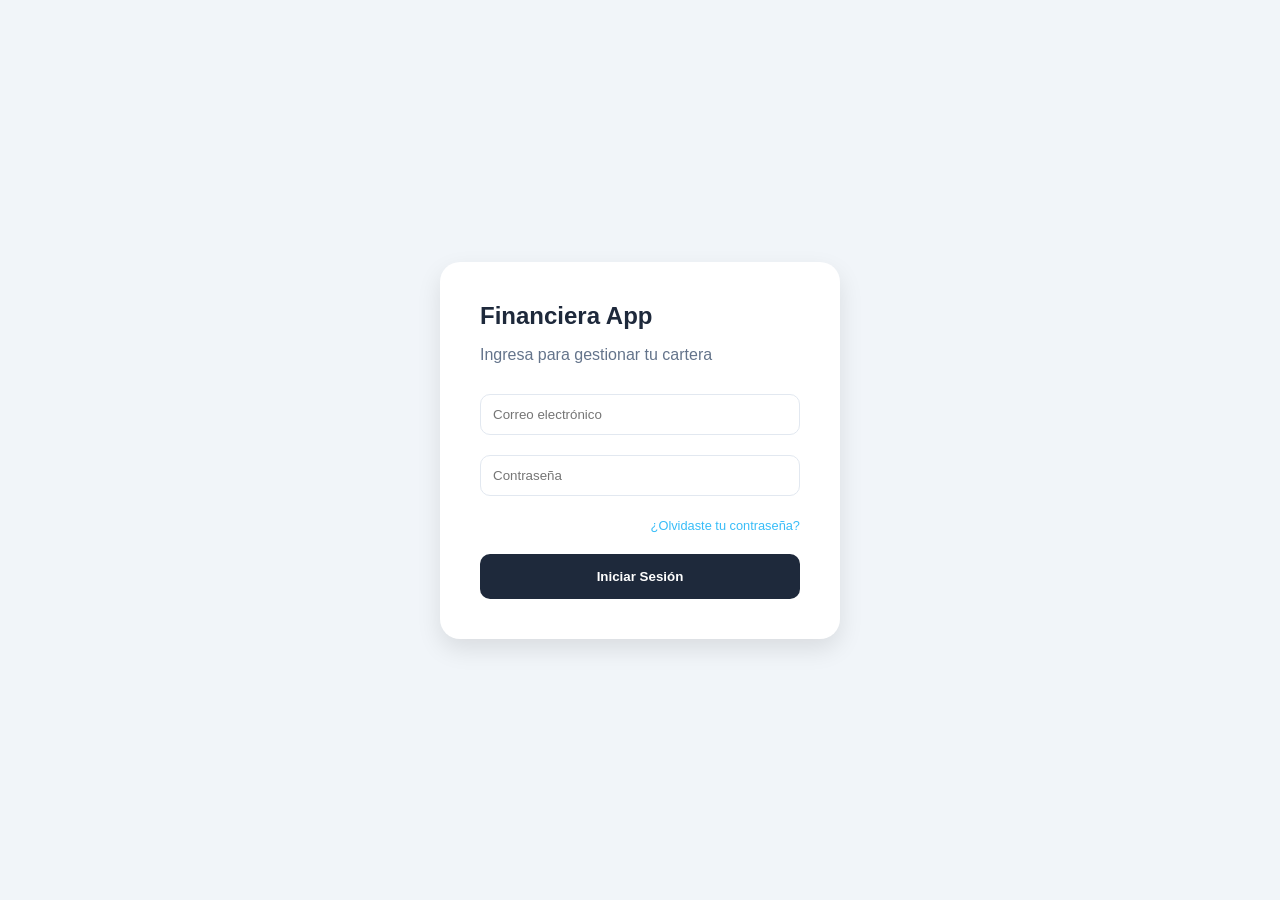
<file: index.html>
<!DOCTYPE html>
<html lang="es">
<head>
    <meta charset="UTF-8">
    <meta name="viewport" content="width=device-width, initial-scale=1.0">
    <link rel="stylesheet" href="style.css">
    <title>Acceso Financiera</title>
</head>
<body>
    <div class="login-container">
        <div class="login-box">
            <div class="logo-area">
                <h2>Financiera App</h2>
                <p>Ingresa para gestionar tu cartera</p>
            </div>
            
            <form id="loginForm" action="#" onsubmit="return false;">
                <div class="user-box">
                    <input type="text" id="email" required placeholder="Correo electrónico">
                </div>
                <div class="user-box">
                    <input type="password" id="password" required placeholder="Contraseña">
                </div>
                
                <div class="form-footer">
                    <a href="#" onclick="recuperarPassword()" class="forgot-pass">¿Olvidaste tu contraseña?</a>
                </div>

                <button type="submit" class="btn-login">Iniciar Sesión</button>
            </form>
        </div>
    </div>

    <script>
        function recuperarPassword() {
            const email = document.getElementById('email').value;
            if (email === "") {
                alert("Por favor, ingresa tu correo electrónico primero para recuperar la contraseña.");
            } else {
                alert("Se ha enviado un enlace de recuperación a: " + email);
            }
        }
    </script>

    <script>
    // Seleccionamos el formulario para prevenir el envío por defecto
    document.getElementById('loginForm').addEventListener('submit', function(event) {
    // Esto es lo más importante: detiene cualquier acción nativa del formulario
    event.preventDefault(); 
    event.stopPropagation();
    
    const emailInput = document.getElementById('email').value.trim();
    if (!emailInput) {
        alert("Por favor ingresa un usuario");
        return false;
    }

    const primerCaracter = emailInput.toUpperCase().charAt(0);
    
    // Rutas relativas corregidas según tu estructura de carpetas
    switch(primerCaracter) {
        case 'A':
            window.location.href = "administracion_html/admin.html";
            break;
        case 'R':
            window.location.href = "cobrador_html/cobrador.html";
            break;
        case 'C':
            window.location.href = "cliente_html/estado_cuenta.html";
            break;
        default:
            alert("Usuario o rol no reconocido.");
    }
    return false; // Asegura que no se procese nada más
});

    function recuperarPassword() {
        const email = document.getElementById('email').value;
        if (email === "") {
            alert("Por favor, ingresa tu correo electrónico.");
        } else {
            alert("Se ha enviado un enlace de recuperación a: " + email);
        }
    }
</script>
</body>
</html>
</file>
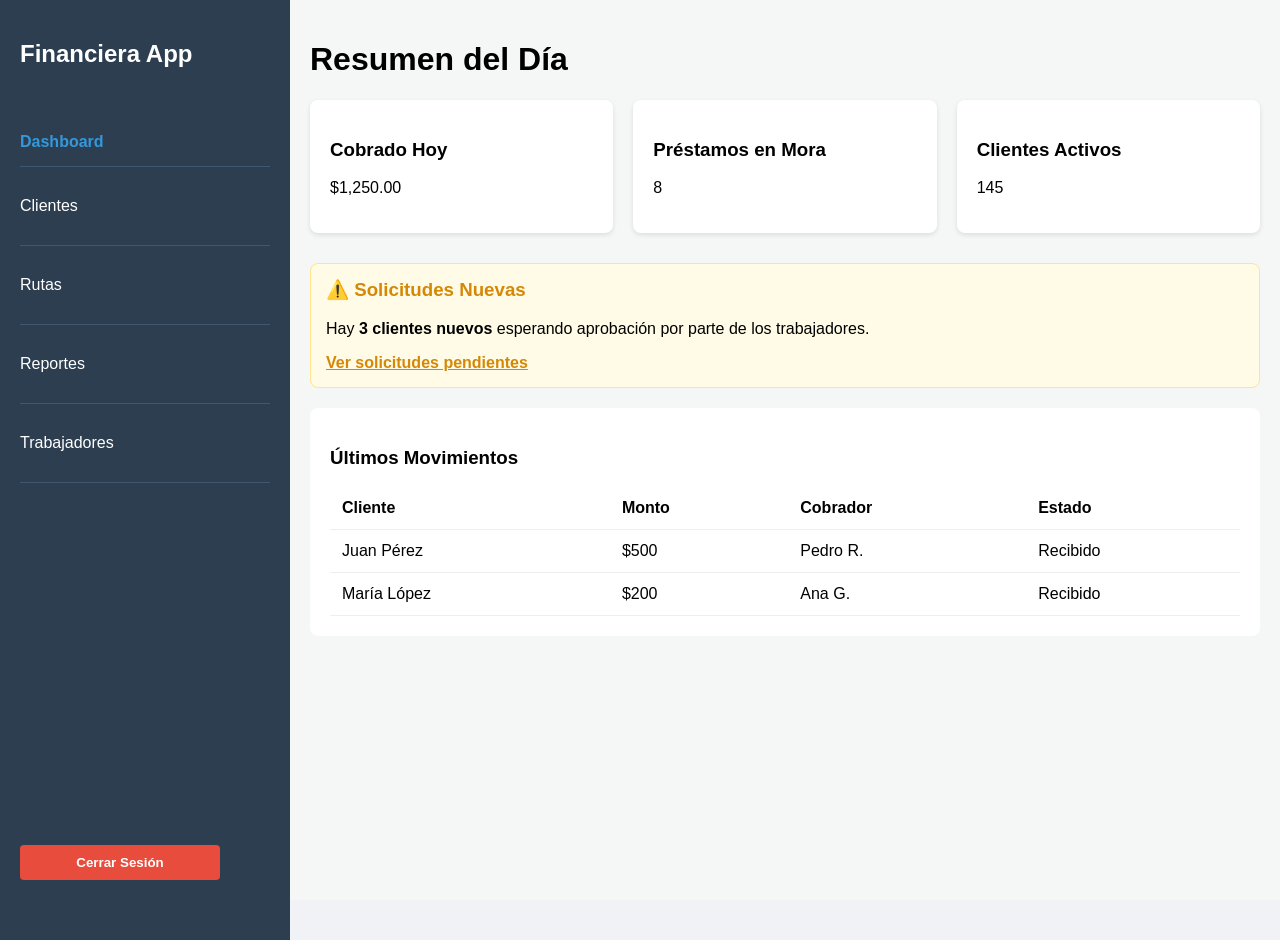
<file: administracion_html/admin.html>
<!DOCTYPE html>
<html lang="es">
<head>
    <link rel="stylesheet" href="../css/admin.css">
    <title>Panel Administrativo</title>
</head>
<body>
    <div class="sidebar">
        <h2>Financiera App</h2>
        <ul>
            <li style="color: #3498db; font-weight: bold;">Dashboard</li>
            <li><a href="clientes.html">Clientes</a></li>
            <li><a href="rutas.html">Rutas</a></li>
            <li><a href="reportes.html">Reportes</a></li>
            <li><a href="trabajadores.html">Trabajadores</a></li>
        </ul>
    </div>

    <div class="logout-container">
        <button class="btn-logout" onclick="cerrarSesion()">Cerrar Sesión</button>
    </div>

    <div class="main-content">
        <header>
            <h1>Resumen del Día</h1>
        </header>

        <section class="stats">
            <div class="card"><h3>Cobrado Hoy</h3><p>$1,250.00</p></div>
            <div class="card"><h3>Préstamos en Mora</h3><p>8</p></div>
            <div class="card"><h3>Clientes Activos</h3><p>145</p></div>
        </section>

        <section class="solicitudes-pendientes" style="background: #fffbe6; border: 1px solid #ffe58f; padding: 15px; border-radius: 8px; margin-bottom: 20px;">
            <h3 style="color: #d48806; margin-top: 0;">⚠️ Solicitudes Nuevas</h3>
            <p>Hay <strong>3 clientes nuevos</strong> esperando aprobación por parte de los trabajadores.</p>
            <a href="solicitudes.html" style="color: #d48806; font-weight: bold; text-decoration: underline;">Ver solicitudes pendientes</a>
        </section>

        <section class="table-container">
            <h3>Últimos Movimientos</h3>
            <table>
                <tr><th>Cliente</th><th>Monto</th><th>Cobrador</th><th>Estado</th></tr>
                <tr><td>Juan Pérez</td><td>$500</td><td>Pedro R.</td><td>Recibido</td></tr>
                <tr><td>María López</td><td>$200</td><td>Ana G.</td><td>Recibido</td></tr>
            </table>
        </section>
    </div>
    <script>
        function cerrarSesion() {
            // Aquí, cuando conectes Firebase, añadirás: firebase.auth().signOut()
            // Por ahora, solo redireccionamos:
            window.location.href = "../index.html";
        }
    </script>
</body>
</html>
</file>
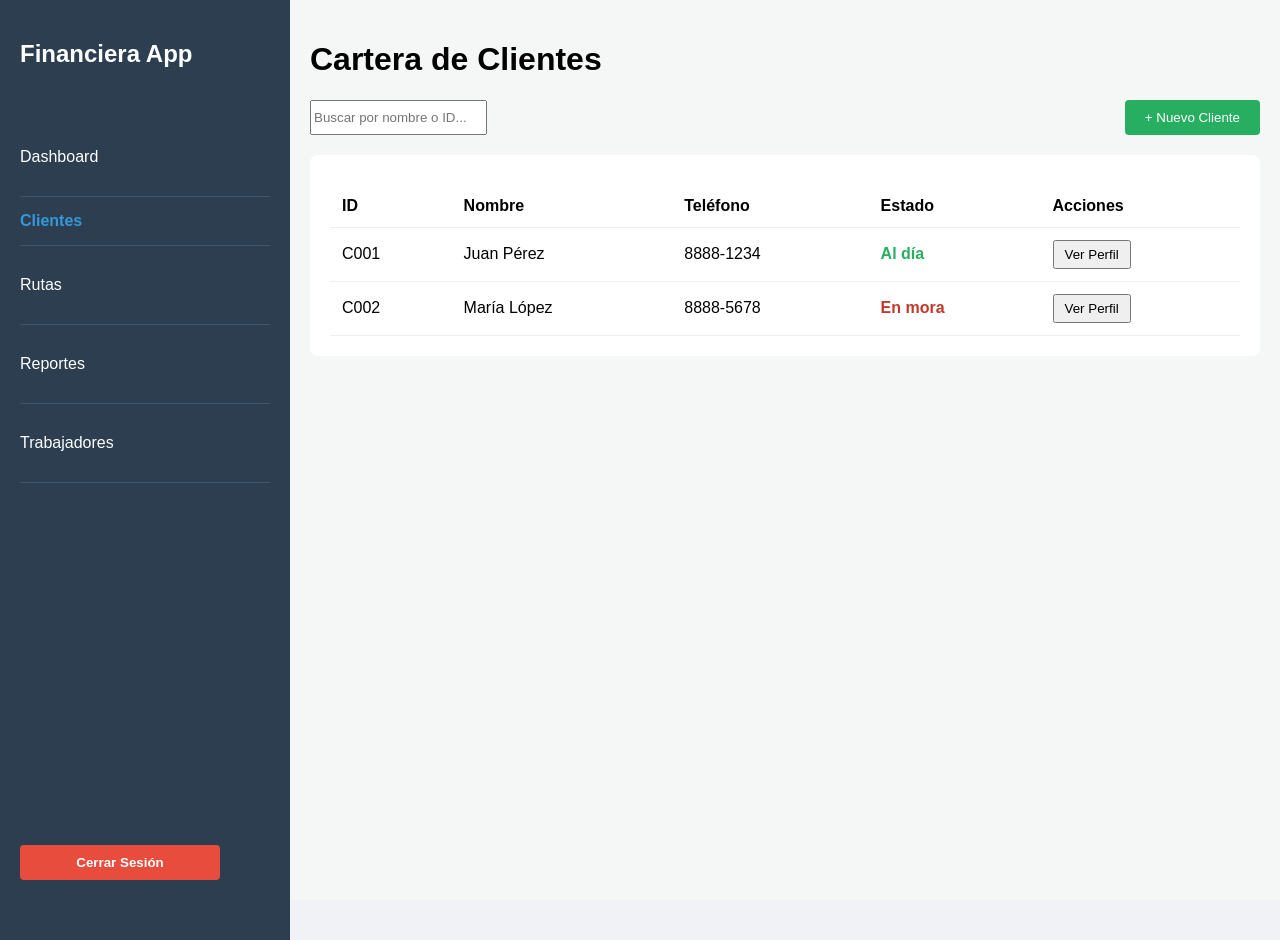
<file: administracion_html/clientes.html>
<!DOCTYPE html>
<html lang="es">
<head>
    <link rel="stylesheet" href="../css/admin.css"> <title>Gestión de Clientes</title>
</head>
<body>
    <div class="sidebar">
        <h2>Financiera App</h2>
        <ul>
            <li><a href="admin.html">Dashboard</a></li>
            <li style="color: #3498db; font-weight: bold;">Clientes</li>
            <li><a href="rutas.html">Rutas</a></li>
            <li><a href="reportes.html">Reportes</a></li>
            <li><a href="trabajadores.html">Trabajadores</a></li>
        </ul>
    </div>

    <div class="logout-container">
        <button class="btn-logout" onclick="cerrarSesion()">Cerrar Sesión</button>
    </div>

    <div class="main-content">
        <header>
            <h1>Cartera de Clientes</h1>
        </header>

        <div class="toolbar">
            <input type="text" placeholder="Buscar por nombre o ID...">
            <button class="btn-primary" onclick="abrirModalNuevo()">+ Nuevo Cliente</button>
        </div>

        <div class="table-container">
            <table>
                <thead>
                    <tr>
                        <th>ID</th>
                        <th>Nombre</th>
                        <th>Teléfono</th>
                        <th>Estado</th>
                        <th>Acciones</th>
                    </tr>
                </thead>
                <tbody>
                    <tr>
                        <td>C001</td>
                        <td>Juan Pérez</td>
                        <td>8888-1234</td>
                        <td><span class="status-ok">Al día</span></td>
                        <td><button class="btn-sm" onclick="abrirModal()">Ver Perfil</button></td>
                    </tr>
                    <tr>
                        <td>C002</td>
                        <td>María López</td>
                        <td>8888-5678</td>
                        <td><span class="status-mora">En mora</span></td>
                        <td><button class="btn-sm" onclick="abrirModal()">Ver Perfil</button></td>
                    </tr>
                </tbody>
            </table>
        </div>
    </div>

    <div id="modalPerfil" class="modal">
    <div class="modal-content">
        <span class="close" onclick="cerrarModal()">&times;</span>
        <h2>Perfil de Cliente</h2>
        <p><strong>Nombre:</strong> Juan Pérez</p>
        <p><strong>Estado Actual:</strong> <span class="status-ok">Al día</span></p>
        <hr>
        <h3>Historial de Pagos</h3>
        <table>
            <tr><th>Fecha</th><th>Monto</th><th>Cobrador</th></tr>
            <tr><td>09/03/26</td><td>$500</td><td>Pedro R.</td></tr>
        </table>
    </div>
</div>

<div id="modalNuevo" class="modal">
    <div class="modal-content">
        <span class="close" onclick="cerrarModalNuevo()">&times;</span>
        <h2>Registrar Nuevo Cliente</h2>
        <form>
            <input type="text" placeholder="Nombre completo" required style="width: 100%; padding: 8px; margin-bottom: 10px;">
            <input type="text" placeholder="Teléfono" required style="width: 100%; padding: 8px; margin-bottom: 10px;">
            <input type="text" placeholder="Dirección" required style="width: 100%; padding: 8px; margin-bottom: 20px;">
            <button type="submit" class="btn-primary">Guardar Cliente</button>
        </form>
    </div>
</div>

<script>
    // Funciones Perfil
    function abrirModal() { document.getElementById('modalPerfil').style.display = 'block'; }
    function cerrarModal() { document.getElementById('modalPerfil').style.display = 'none'; }

    // Funciones Nuevo Cliente
    function abrirModalNuevo() { document.getElementById('modalNuevo').style.display = 'block'; }
    function cerrarModalNuevo() { document.getElementById('modalNuevo').style.display = 'none'; }

    function cerrarSesion() {
            // Aquí, cuando conectes Firebase, añadirás: firebase.auth().signOut()
            // Por ahora, solo redireccionamos:
            window.location.href = "../index.html";
    }
</script>

</body>
</html>
</file>
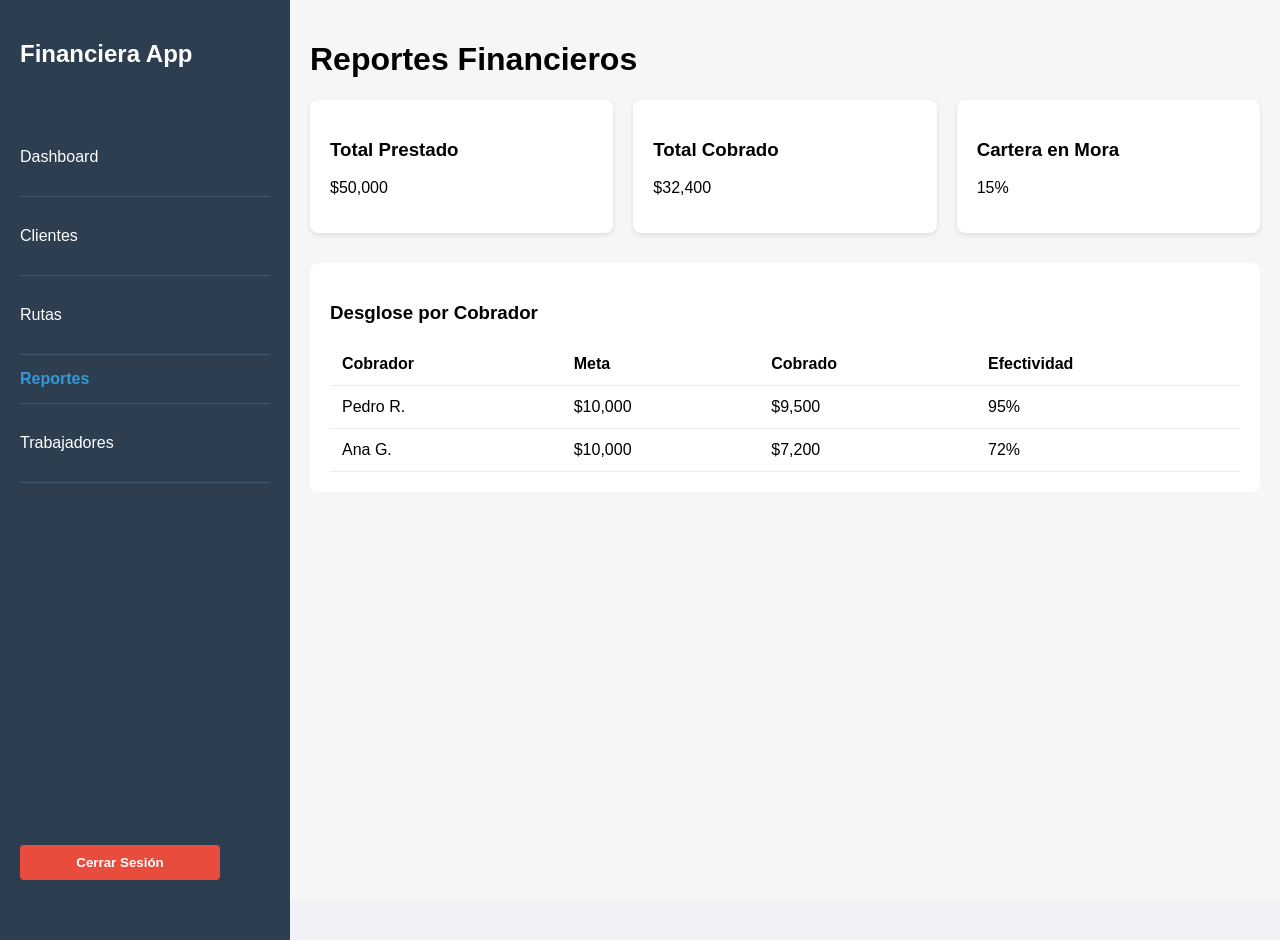
<file: administracion_html/reportes.html>
<!DOCTYPE html>
<html lang="es">
<head>
    <link rel="stylesheet" href="../css/admin.css">
    <title>Reportes Financieros</title>
</head>
<body>
    <div class="sidebar">
        <h2>Financiera App</h2>
        <ul>
            <li><a href="admin.html">Dashboard</a></li>
            <li><a href="clientes.html">Clientes</a></li>
            <li><a href="rutas.html">Rutas</a></li>
            <li style="color: #3498db; font-weight: bold;">Reportes</li>
            <li><a href="trabajadores.html">Trabajadores</a></li>
        </ul>
    </div>

    <div class="logout-container">
        <button class="btn-logout" onclick="cerrarSesion()">Cerrar Sesión</button>
    </div>

    <div class="main-content">
        <h1>Reportes Financieros</h1>

        <section class="stats">
            <div class="card"><h3>Total Prestado</h3><p>$50,000</p></div>
            <div class="card"><h3>Total Cobrado</h3><p>$32,400</p></div>
            <div class="card"><h3>Cartera en Mora</h3><p>15%</p></div>
        </section>

        <section class="table-container">
            <h3>Desglose por Cobrador</h3>
            <table>
                <tr><th>Cobrador</th><th>Meta</th><th>Cobrado</th><th>Efectividad</th></tr>
                <tr><td>Pedro R.</td><td>$10,000</td><td>$9,500</td><td>95%</td></tr>
                <tr><td>Ana G.</td><td>$10,000</td><td>$7,200</td><td>72%</td></tr>
            </table>
        </section>
    </div>

    <script>
        function cerrarSesion() {
            // Aquí, cuando conectes Firebase, añadirás: firebase.auth().signOut()
            // Por ahora, solo redireccionamos:
            window.location.href = "../index.html";
        }
    </script>
</body>
</html>
</file>
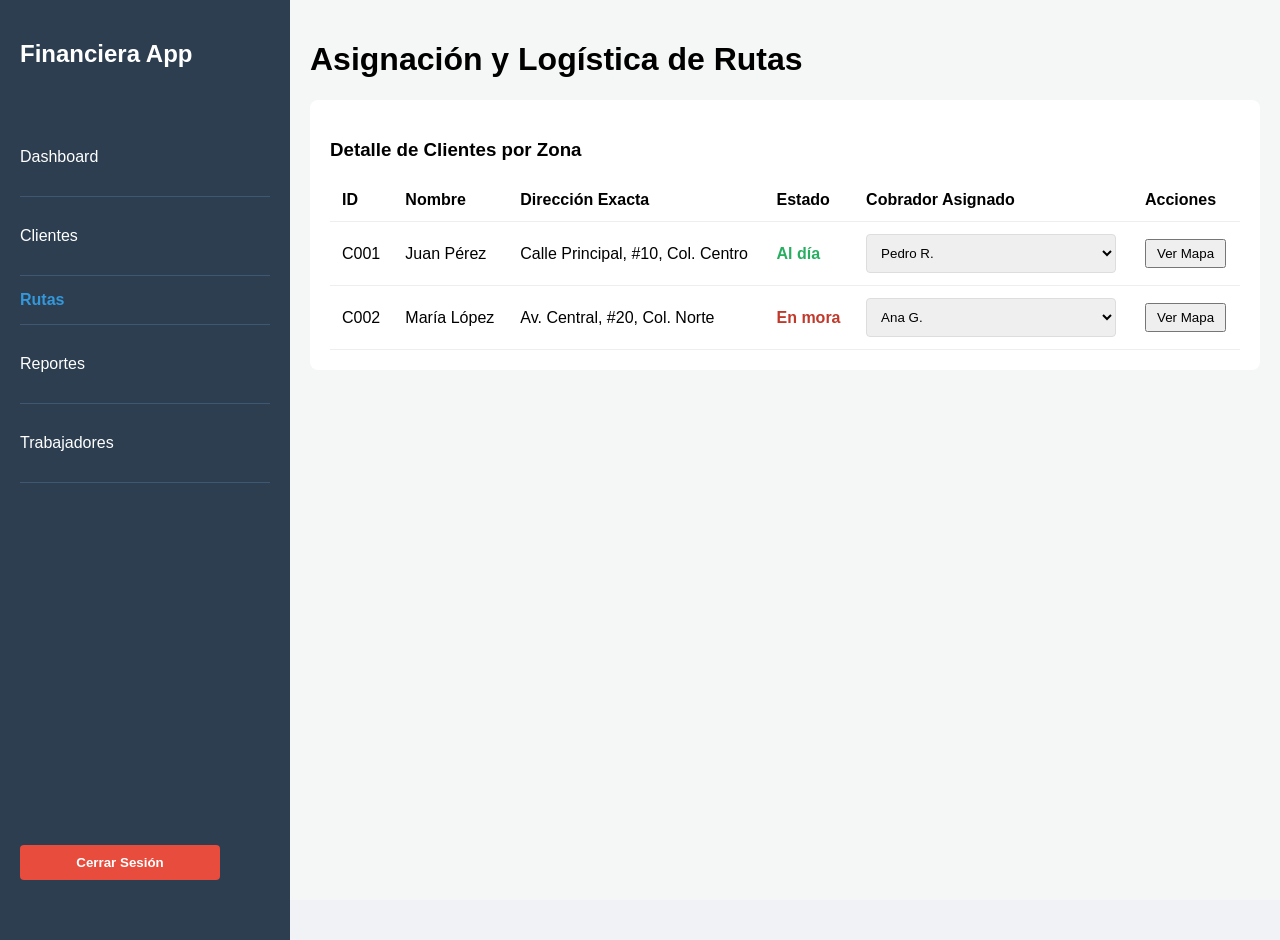
<file: administracion_html/rutas.html>
<!DOCTYPE html>
<html lang="es">
<head>
    <link rel="stylesheet" href="../css/admin.css">
    <title>Gestión de Rutas</title>
</head>
<body>
    <div class="sidebar">
        <h2>Financiera App</h2>
        <ul>
            <li><a href="admin.html">Dashboard</a></li>
            <li><a href="clientes.html">Clientes</a></li>
            <li style="color: #3498db; font-weight: bold;">Rutas</li>
            <li><a href="reportes.html">Reportes</a></li>
            <li><a href="trabajadores.html">Trabajadores</a></li>
        </ul>
    </div>
    
    <div class="logout-container">
        <button class="btn-logout" onclick="cerrarSesion()">Cerrar Sesión</button>
    </div>

    <div class="main-content">
        <h1>Asignación y Logística de Rutas</h1>
        
        <section class="table-container">
            <h3>Detalle de Clientes por Zona</h3>
            <table>
                <thead>
                    <tr>
                        <th>ID</th>
                        <th>Nombre</th>
                        <th>Dirección Exacta</th>
                        <th>Estado</th>
                        <th>Cobrador Asignado</th>
                        <th>Acciones</th>
                    </tr>
                </thead>
                <tbody>
                    <tr>
                        <td>C001</td>
                        <td>Juan Pérez</td>
                        <td>Calle Principal, #10, Col. Centro</td>
                        <td><span class="status-ok">Al día</span></td>
                        <td>
                            <select class="select-cobrador">
                                <option>Pedro R.</option>
                                <option>Ana G.</option>
                            </select>
                        </td>
                        <td><button class="btn-sm">Ver Mapa</button></td>
                    </tr>
                    <tr>
                        <td>C002</td>
                        <td>María López</td>
                        <td>Av. Central, #20, Col. Norte</td>
                        <td><span class="status-mora">En mora</span></td>
                        <td>
                            <select class="select-cobrador">
                                <option>Pedro R.</option>
                                <option selected>Ana G.</option>
                            </select>
                        </td>
                        <td><button class="btn-sm">Ver Mapa</button></td>
                    </tr>
                </tbody>
            </table>
        </section>
    </div>

    <script>
        function cerrarSesion() {
            // Aquí, cuando conectes Firebase, añadirás: firebase.auth().signOut()
            // Por ahora, solo redireccionamos:
            window.location.href = "../index.html";
        }
    </script>
</body>
</html>
</file>
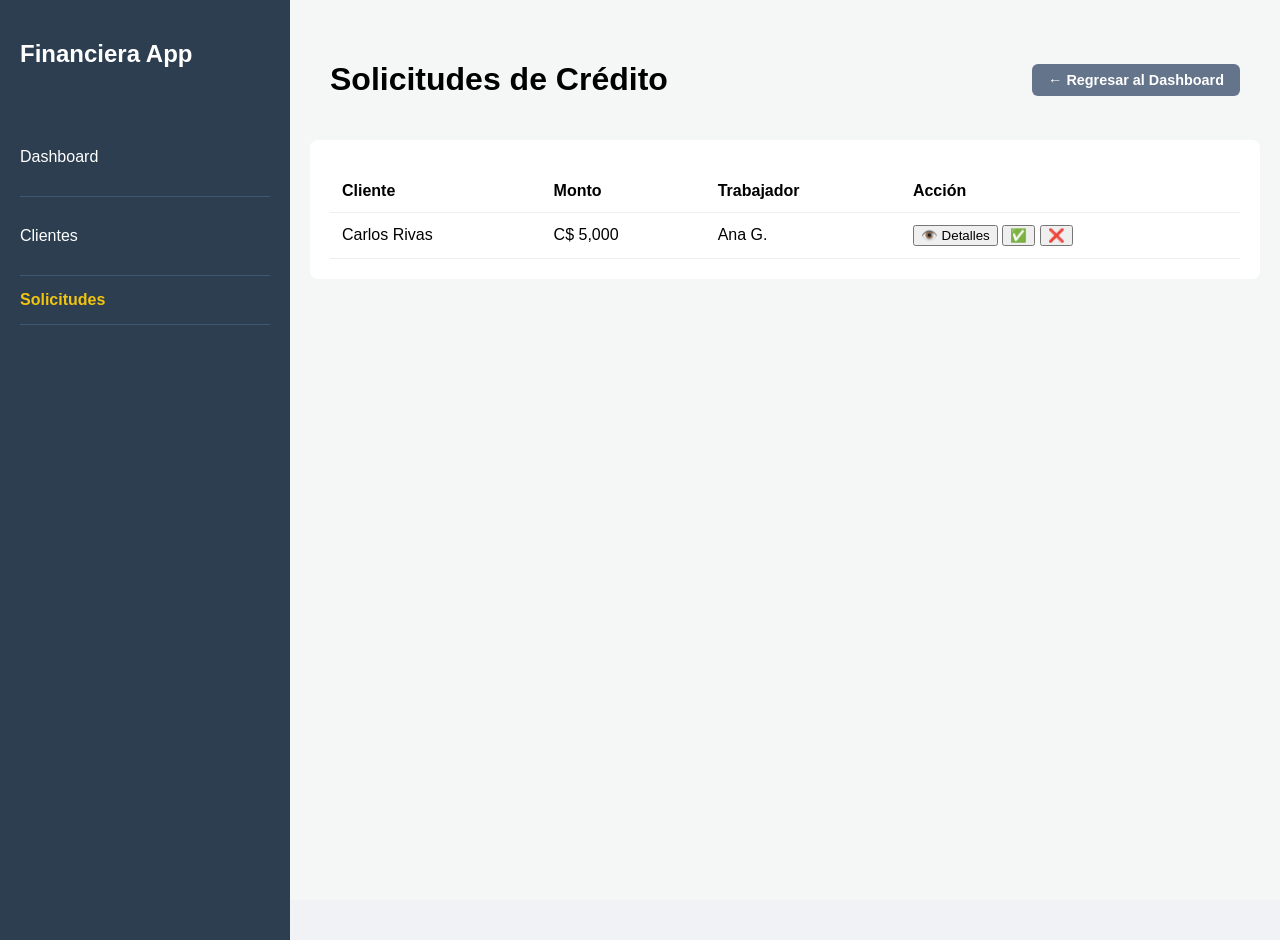
<file: administracion_html/solicitudes.html>
<!DOCTYPE html>
<html lang="es">
<head>
    <meta charset="UTF-8">
    <title>Solicitudes Pendientes</title>
    <link rel="stylesheet" href="../css/admin.css">
</head>
<body>
    <div class="sidebar">
        <h2>Financiera App</h2>
        <ul>
            <li><a href="admin.html">Dashboard</a></li>
            <li><a href="clientes.html">Clientes</a></li>
            <li style="color: #f1c40f; font-weight: bold;">Solicitudes</li>
        </ul>
    </div>

    <div class="main-content">
        <header style="display: flex; justify-content: space-between; align-items: center; padding: 20px;">
            <h1>Solicitudes de Crédito</h1>
            
            <a href="admin.html" style="background-color: #64748b; color: white; padding: 8px 16px; border-radius: 6px; text-decoration: none; font-size: 0.9rem; font-weight: 600;">
                ← Regresar al Dashboard
            </a>
        </header>

        <section class="table-container">
            <table>
                <tr>
                    <th>Cliente</th>
                    <th>Monto</th>
                    <th>Trabajador</th>
                    <th>Acción</th>
                </tr>
                <tr>
                    <td>Carlos Rivas</td>
                    <td>C$ 5,000</td>
                    <td>Ana G.</td>
                    <td>
                        <button onclick="verDetalles('Carlos Rivas', '123-456789-0000X', 'Tienda El Sol', 'C$ 8,500')">👁️ Detalles</button>
                        <button class="btn-approve" onclick="aprobar('Carlos Rivas')">✅</button>
                        <button class="btn-reject" onclick="rechazar('Carlos Rivas')">❌</button>
                    </td>
                </tr>
            </table>
        </section>
    </div>

    <div id="modalDetalles" style="display:none; position:fixed; top:0; left:0; width:100%; height:100%; background:rgba(0,0,0,0.6); justify-content:center; align-items:center; z-index:1000;">
        <div style="background:white; padding:25px; border-radius:12px; width:350px; box-shadow: 0 10px 25px rgba(0,0,0,0.2);">
            <h3>Ficha de Datos del Cliente</h3>
        <p><strong>Nombre:</strong> <span id="mNombre"></span></p>
        <p><strong>Cédula:</strong> <span id="mCedula"></span></p>
        <p><strong>Lugar de trabajo:</strong> <span id="mTrabajo"></span></p>
        <p style="color: #059669;"><strong>Ingreso mensual aprox:</strong> <span id="mIngreso"></span></p>
            <button onclick="document.getElementById('modalDetalles').style.display='none'" style="width:100%; padding:10px; background:#64748b; color:white; border:none; border-radius:6px; cursor:pointer;">Cerrar</button>
        </div>
    </div>

    <script>
       function verDetalles(nombre, cedula, trabajo, ingreso) {
            document.getElementById('mNombre').innerText = nombre;
            document.getElementById('mCedula').innerText = cedula;
            document.getElementById('mTrabajo').innerText = trabajo;
            document.getElementById('mIngreso').innerText = ingreso; // Nuevo
            
            document.getElementById('modalDetalles').style.display = 'flex';
        }

        function aprobar(nombre) {
            if(confirm("¿Aprobar solicitud de " + nombre + "?")) {
                alert("Solicitud aprobada y cliente registrado.");
                location.reload();
            }
        }
        function rechazar(nombre) {
            if(confirm("¿Rechazar solicitud de " + nombre + "?")) {
                alert("Solicitud rechazada.");
                location.reload();
            }
        }
    </script>
</body>
</html>
</file>
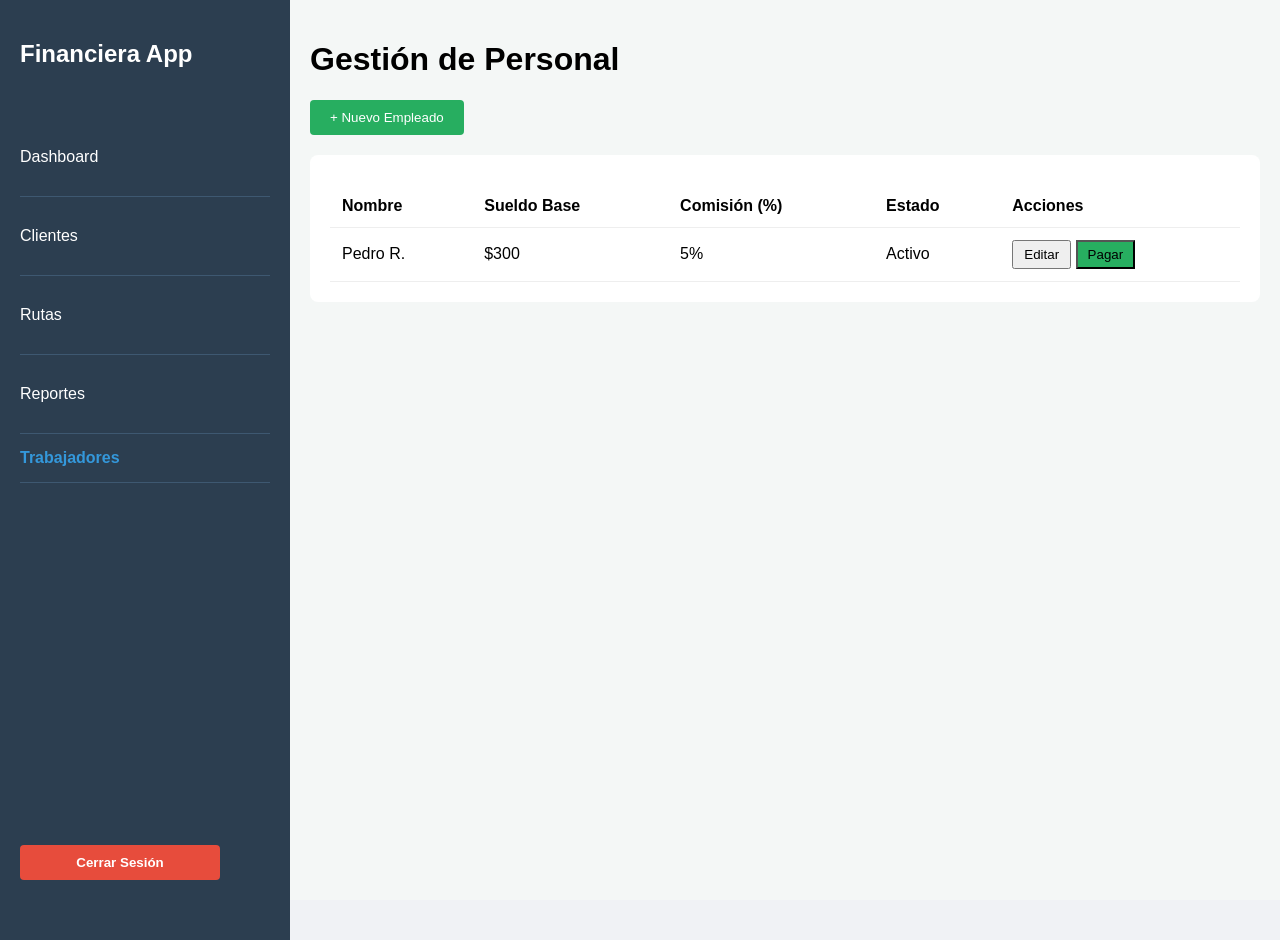
<file: administracion_html/trabajadores.html>
<!DOCTYPE html>
<html lang="es">
<head>
    <link rel="stylesheet" href="../css/admin.css">
    <title>Gestión de Trabajadores</title>
</head>
<body>
    <div class="sidebar">
        <h2>Financiera App</h2>
        <ul>
            <li><a href="admin.html">Dashboard</a></li>
            <li><a href="clientes.html">Clientes</a></li>
            <li><a href="rutas.html">Rutas</a></li>
            <li><a href="reportes.html">Reportes</a></li>
            <li style="color: #3498db; font-weight: bold;">Trabajadores</li>
        </ul>
    </div>

    <div class="logout-container">
        <button class="btn-logout" onclick="cerrarSesion()">Cerrar Sesión</button>
    </div>

    <div class="main-content">
        <h1>Gestión de Personal</h1>
        
        <div class="toolbar">
            <button class="btn-primary" onclick="abrirModalTrabajador()">+ Nuevo Empleado</button>
        </div>

        <section class="table-container">
            <table>
                <thead>
                    <tr>
                        <th>Nombre</th>
                        <th>Sueldo Base</th>
                        <th>Comisión (%)</th>
                        <th>Estado</th>
                        <th>Acciones</th>
                    </tr>
                </thead>
                <tbody>
                    <tr>
                        <td>Pedro R.</td>
                        <td>$300</td>
                        <td>5%</td>
                        <td>Activo</td>
                        <td>
                            <button class="btn-sm" onclick="editarTrabajador('Pedro R.', 300, 5)">Editar</button>
                            <button class="btn-sm" style="background: #27ae60;">Pagar</button>
                        </td>
                    </tr>
                </tbody>
            </table>
        </section>
    </div>

    <div id="modalTrabajador" class="modal">
        <div class="modal-content">
            <span class="close" onclick="cerrarModal()">&times;</span>
            <h2 id="modalTitulo">Nuevo Empleado</h2>
            <form id="formEmpleado">
                <input type="hidden" id="empleadoId">
                <input type="text" id="nombre" placeholder="Nombre completo" required style="width:100%; margin-bottom:10px;">
                <input type="number" id="sueldo" placeholder="Sueldo Base" required style="width:100%; margin-bottom:10px;">
                <input type="number" id="comision" placeholder="Comisión %" required style="width:100%; margin-bottom:10px;">
                <button type="submit" class="btn-primary">Guardar Datos</button>
            </form>
        </div>
    </div>

    <script>
        // Abrir para NUEVO
        function abrirModalTrabajador() {
            document.getElementById('modalTitulo').innerText = "Registrar Nuevo Empleado";
            document.getElementById('formEmpleado').reset();
            document.getElementById('modalTrabajador').style.display = 'block';
        }

        // Abrir para EDITAR
        function editarTrabajador(nombre, sueldo, comision) {
            document.getElementById('modalTitulo').innerText = "Editar Empleado";
            document.getElementById('nombre').value = nombre;
            document.getElementById('sueldo').value = sueldo;
            document.getElementById('comision').value = comision;
            document.getElementById('modalTrabajador').style.display = 'block';
        }

        // CERRAR (Funciona para ambos casos)
        function cerrarModal() {
            document.getElementById('modalTrabajador').style.display = 'none';
        }
    </script>
    <script>
        function cerrarSesion() {
            // Aquí, cuando conectes Firebase, añadirás: firebase.auth().signOut()
            // Por ahora, solo redireccionamos:
            window.location.href = "../index.html";
        }
    </script>
</body>
</html>
</file>
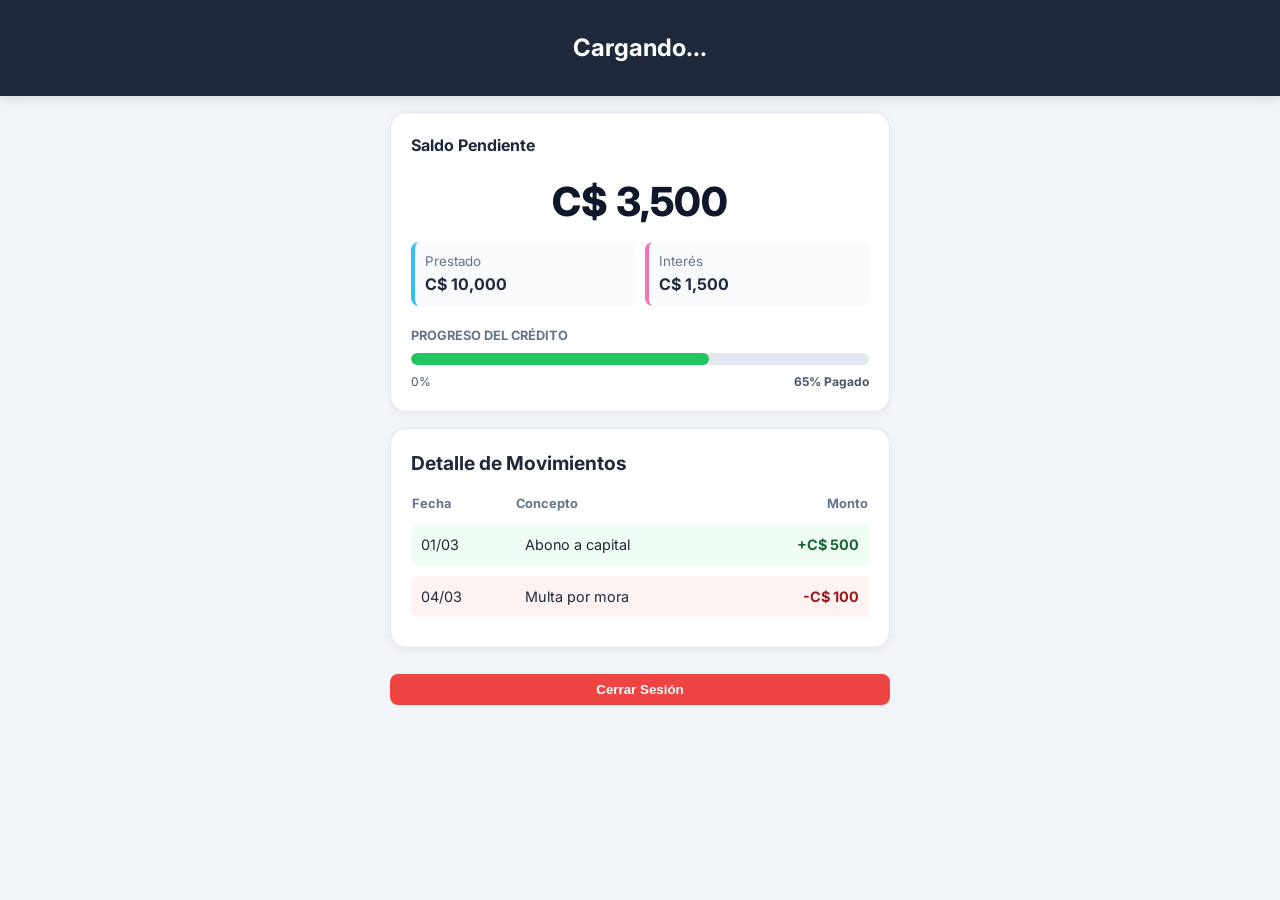
<file: cliente_html/estado_cuenta.html>
<!DOCTYPE html>
<html lang="es">
<head>
    <meta charset="UTF-8">
    <meta name="viewport" content="width=device-width, initial-scale=1.0">
    <title>Estado de Cuenta</title>
    <link href="https://fonts.googleapis.com/css2?family=Inter:wght@400;600;700;800&display=swap" rel="stylesheet">
    <link rel="stylesheet" href="../css/cobrador.css">
    <style>
        body { font-family: 'Inter', sans-serif; background: #f1f5f9; margin: 0; padding-bottom: 20px; }
        .app-header { background: #1e293b; color: white; padding: 20px; text-align: center; }
        .lista-container { padding: 16px; max-width: 500px; margin: 0 auto; }
        .client-card { background: white; border-radius: 16px; padding: 20px; margin-bottom: 16px; box-shadow: 0 2px 8px rgba(0,0,0,0.05); }
        .monto-grande { font-size: 2.5rem; font-weight: 800; color: #0f172a; text-align: center; margin: 10px 0; }
        .btn-cerrar { background: #ef4444; color: white; border: none; padding: 8px 16px; border-radius: 8px; cursor: pointer; font-weight: 600; margin-top: 10px; }
    </style>
</head>
<body>

    <header class="app-header">
        <h2 id="nombreCliente" style="margin: 10px 0;">Cargando...</h2>
    </header>

    <main class="lista-container">
        <div class="client-card">
            <h3 style="margin-top: 0; color: #1e293b; font-size: 1rem;">Saldo Pendiente</h3>
            <div class="monto-grande">C$ 3,500</div>

            <div style="display: grid; grid-template-columns: 1fr 1fr; gap: 10px; margin-bottom: 20px;">
                <div style="background: #f8fafc; padding: 10px; border-radius: 8px; border-left: 4px solid #38bdf8;">
                    <small style="color: #64748b; display: block;">Prestado</small>
                    <span style="font-weight: 700;">C$ 10,000</span>
                </div>
                <div style="background: #f8fafc; padding: 10px; border-radius: 8px; border-left: 4px solid #f472b6;">
                    <small style="color: #64748b; display: block;">Interés</small>
                    <span style="font-weight: 700;">C$ 1,500</span>
                </div>
            </div>

            <label style="font-size: 0.8rem; font-weight: 700; color: #64748b;">PROGRESO DEL CRÉDITO</label>
            <div style="background: #e2e8f0; height: 12px; border-radius: 6px; margin: 8px 0; overflow: hidden;">
                <div style="background: #22c55e; height: 100%; width: 65%; border-radius: 6px;"></div>
            </div>
            <div style="display: flex; justify-content: space-between; font-size: 0.75rem; color: #475569;">
                <span>0%</span>
                <span style="font-weight: bold;">65% Pagado</span>
            </div>
        </div>

        <div class="client-card">
            <h3 style="margin-top: 0;">Detalle de Movimientos</h3>
            <table style="width: 100%; border-collapse: separate; border-spacing: 0 10px; font-size: 0.9rem;">
                <tr style="text-align: left; color: #64748b; font-size: 0.8rem;">
                    <th>Fecha</th>
                    <th>Concepto</th>
                    <th style="text-align: right;">Monto</th>
                </tr>
                <tr style="background: #f0fdf4; border-radius: 8px;">
                    <td style="padding: 10px; border-radius: 8px 0 0 8px;">01/03</td>
                    <td style="padding: 10px;">Abono a capital</td>
                    <td style="padding: 10px; color: #166534; font-weight: 700; text-align: right;">+C$ 500</td>
                </tr>
                <tr style="background: #fef2f2; border-radius: 8px;">
                    <td style="padding: 10px; border-radius: 8px 0 0 8px;">04/03</td>
                    <td style="padding: 10px;">Multa por mora</td>
                    <td style="padding: 10px; color: #991b1b; font-weight: 700; text-align: right;">-C$ 100</td>
                </tr>
            </table>
        </div>

        <button onclick="cerrarSesion()" class="btn-cerrar" style="width: 100%;">Cerrar Sesión</button>
    </main>

    

    <script>
        // Cargar datos del cliente
        const cliente = JSON.parse(localStorage.getItem('clienteSeleccionado'));
        if(cliente) {
            document.getElementById('nombreCliente').innerText = cliente.nombre;
        }

        function cerrarSesion() {
            if(confirm("¿Estás seguro de cerrar sesión?")) {
                localStorage.removeItem('clienteSeleccionado');
                window.location.href = "../index.html"; 
            }
        }
    </script>
</body>
</html>
</file>
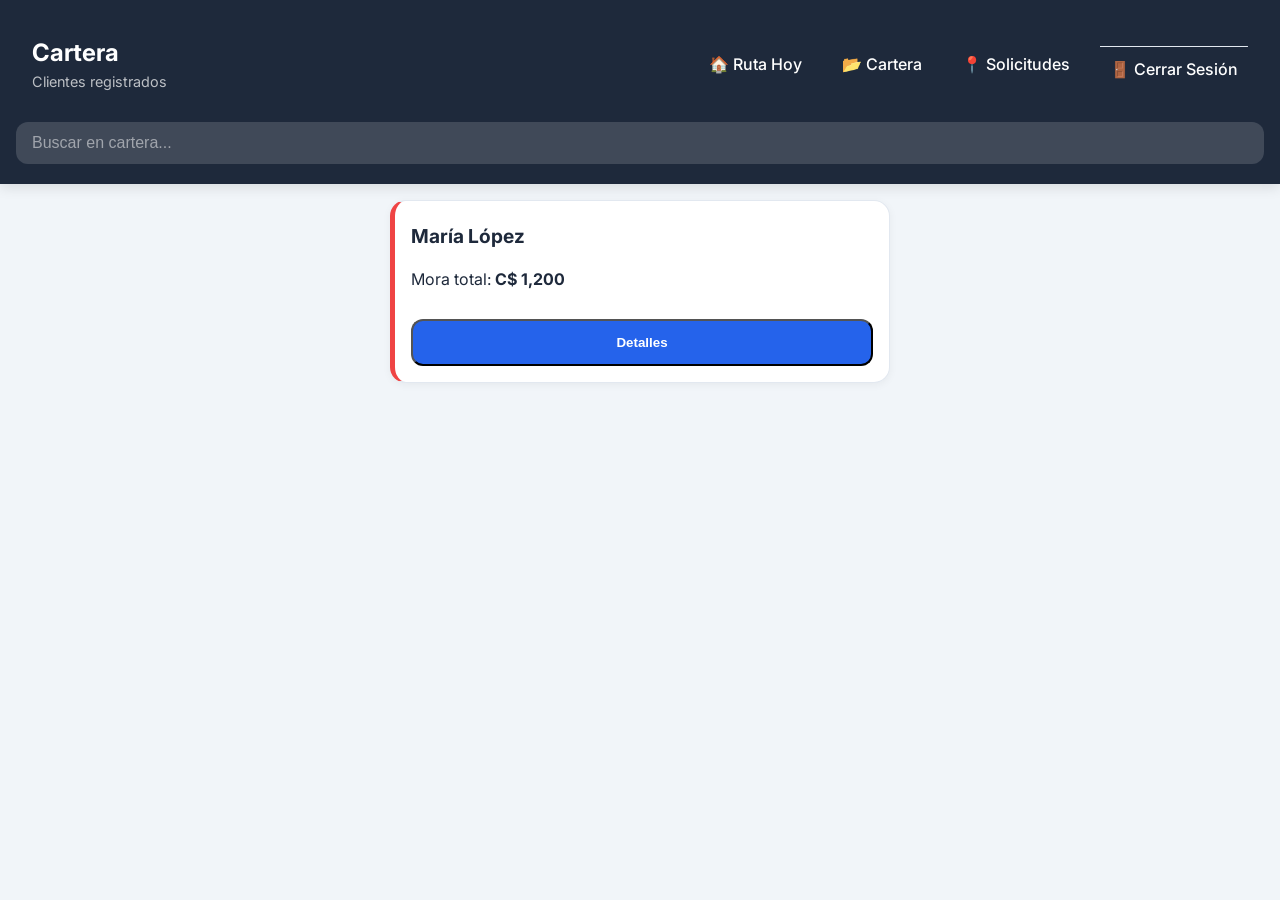
<file: cobrador_html/cartera.html>
<!DOCTYPE html>
<html lang="es">
<head>
    <meta charset="UTF-8">
    <meta name="viewport" content="width=device-width, initial-scale=1.0">
    <link href="https://fonts.googleapis.com/css2?family=Inter:wght@400;600;700&display=swap" rel="stylesheet">
    <link rel="stylesheet" href="../css/cobrador.css">
    <title>Cartera Total</title>
</head>
<body>

    <header class="app-header">
        <div class="header-main" style="display: flex; justify-content: space-between; align-items: center; padding: 0 16px;">
            <div>
                <h1>Cartera</h1>
                <p>Clientes registrados</p>
            </div>
            <nav class="navbar">
                <div class="menu-toggle" onclick="toggleMenu()">☰</div>
                <ul class="nav-links" id="navLinks">
                    <li><a href="cobrador.html">🏠 Ruta Hoy</a></li>
                    <li><a href="cartera.html" style="color: #38bdf8;">📂 Cartera</a></li>
                    <li><a href="solicitud.html">📍 Solicitudes</a></li>
                    <li class="nav-logout">
                        <a href="#" onclick="cerrarSesion()" style="color: #ef4444; border-top: 1px solid #e2e8f0; margin-top: 10px; padding-top: 10px;">
                            🚪 Cerrar Sesión
                        </a>
                    </li>
                </ul>
            </nav>
        </div>
        
        <div class="search-container">
            <input type="text" id="busqueda" placeholder="Buscar en cartera..." onkeyup="filtrarCartera()">
        </div>
    </header>

    <main class="lista-container">
        <div id="listaCompleta">
            <div class="client-card" style="border-left: 5px solid #ef4444;">
                <div class="card-info">
                    <h3>María López</h3>
                    <p>Mora total: <strong>C$ 1,200</strong></p>
                </div>
                <button class="btn-action" onclick="abrirModal('María López', 'Diaria', '1,200', '5,000')">Detalles</button>
            </div>
        </div>
    </main>

    <div id="modalDetalle" class="modal">
        <div class="modal-content">
            <span class="close" onclick="cerrarModalPorId('modalDetalle')">&times;</span>
            <h2 id="nombreCliente">Nombre Cliente</h2>
            <div id="infoFinanciera">
                <p>Tipo de cuota: <strong id="tipoCuota">Diaria</strong></p>
                <p>Mora: <strong id="moraCliente">C$ 0</strong></p>
                <p>Saldo pendiente: <strong id="saldoPendiente">C$ 0</strong></p>
            </div>
            <div class="modal-actions">
                <button class="btn-action" onclick="realizarPago()">Registrar Pago</button>
                <button class="btn-action" style="background: #e11d48;" onclick="liquidarDeuda()">Cancelar Saldo Total</button>
            </div>
        </div>
    </div>

    <div id="modalMonto" class="modal">
        <div class="modal-content">
            <h2>Ingresar Monto</h2>
            <input type="number" id="inputMonto" placeholder="Ej: 500" style="width: 100%; padding: 10px; margin: 15px 0; border-radius: 8px; border: 1px solid #ccc;">
            <div class="modal-actions">
                <button class="btn-action" onclick="confirmarPago()">Confirmar Pago</button>
                <button class="btn-action" style="background: #64748b;" onclick="cerrarModalPorId('modalMonto')">Cancelar</button>
            </div>
        </div>
    </div>

    <div id="modalConfirmacion" class="modal">
        <div class="modal-content">
            <h2>⚠️ Liquidación Total</h2>
            <div id="resumenLiquidacion" style="text-align: left; margin: 15px 0; padding: 10px; background: #f8fafc; border-radius: 8px;">
                <p><strong>Cliente:</strong> <span id="confNombre"></span></p>
                <p><strong>Fecha:</strong> <span id="confFecha"></span></p>
                <hr>
                <p><strong>Saldo Pendiente:</strong> C$ <span id="confSaldo"></span></p>
                <p><strong>Mora actual:</strong> C$ <span id="confMora"></span></p>
                <p style="font-size: 1.2rem; color: #e11d48;"><strong>Total a liquidar: C$ <span id="confTotal"></span></strong></p>
            </div>
            <div class="modal-actions">
                <button class="btn-action" style="background: #059669;" onclick="ejecutarLiquidacion()">Confirmar Liquidación</button>
               <button class="btn-action" style="background: #64748b;" onclick="cerrarModalPorId('modalConfirmacion')">Cancelar</button>
            </div>
        </div>
    </div>

    <script>
       // --- LÓGICA MAESTRA PARA MODALES ---

        // Función para abrir cualquier modal por su ID
        function abrirModalPorId(id) {
            document.getElementById(id).classList.add('activo');
        }

        // Función para cerrar cualquier modal por su ID
        function cerrarModalPorId(id) {
            document.getElementById(id).classList.remove('activo');
        }

        // --- FLUJO DE NEGOCIO ---

        // Abre el modal detalle y carga los datos
        function abrirModal(nombre, tipo, mora, saldo) {
            document.getElementById('nombreCliente').innerText = nombre;
            document.getElementById('tipoCuota').innerText = tipo;
            document.getElementById('moraCliente').innerText = 'C$ ' + mora;
            document.getElementById('saldoPendiente').innerText = 'C$ ' + saldo;
            
            abrirModalPorId('modalDetalle');
        }

        // Transición a modal de registro de pago
        function realizarPago() {
            cerrarModalPorId('modalDetalle');
            abrirModalPorId('modalMonto');
        }

        // Lógica de confirmación de pago
        function confirmarPago() {
            const monto = document.getElementById('inputMonto').value;
            if (monto > 0) {
                alert("¡Éxito! Pago de C$ " + monto + " registrado correctamente.");
                cerrarModalPorId('modalMonto');
                document.getElementById('inputMonto').value = "";
            } else {
                alert("Por favor, ingresa un monto válido.");
            }
        }

        // Transición a modal de liquidación (con cálculos automáticos)
        function liquidarDeuda() {
            cerrarModalPorId('modalDetalle');
            
            // Obtener valores actuales (limpiando formato de moneda)
            const nombre = document.getElementById('nombreCliente').innerText;
            const mora = parseFloat(document.getElementById('moraCliente').innerText.replace('C$ ', '').replace(',', ''));
            const saldo = parseFloat(document.getElementById('saldoPendiente').innerText.replace('C$ ', '').replace(',', ''));
            
            // Inyectar datos en modal confirmación
            document.getElementById('confNombre').innerText = nombre;
            document.getElementById('confFecha').innerText = new Date().toLocaleDateString();
            document.getElementById('confMora').innerText = mora.toLocaleString();
            document.getElementById('confSaldo').innerText = saldo.toLocaleString();
            document.getElementById('confTotal').innerText = (mora + saldo).toLocaleString();

            abrirModalPorId('modalConfirmacion');
        }

        // Finalizar liquidación
        function ejecutarLiquidacion() {
            const nombre = document.getElementById('confNombre').innerText;
            alert("Procesando liquidación total para: " + nombre + "...");
            cerrarModalPorId('modalConfirmacion');
        }

        // Funciones utilitarias (Menú y Búsqueda)
        function toggleMenu() {
            document.getElementById('navLinks').classList.toggle('active');
        }

        function filtrarCartera() {
            let input = document.getElementById('busqueda').value.toLowerCase();
            let tarjetas = document.getElementsByClassName('client-card');
            for (let i = 0; i < tarjetas.length; i++) {
                let nombre = tarjetas[i].querySelector('h3').innerText.toLowerCase();
                tarjetas[i].style.display = nombre.includes(input) ? "" : "none";
            }
        }

        function cerrarSesion() {
            if(confirm("¿Estás seguro de que deseas cerrar sesión?")) {
                // Limpiamos los datos del localStorage (si guardas el usuario o sesión)
                localStorage.clear(); 
                
                // Redirigimos al login principal
                // Ajusta la ruta dependiendo de dónde esté tu index.html
                window.location.href = "../index.html"; 
            }
        }
    </script>
</body>
</html>
</file>
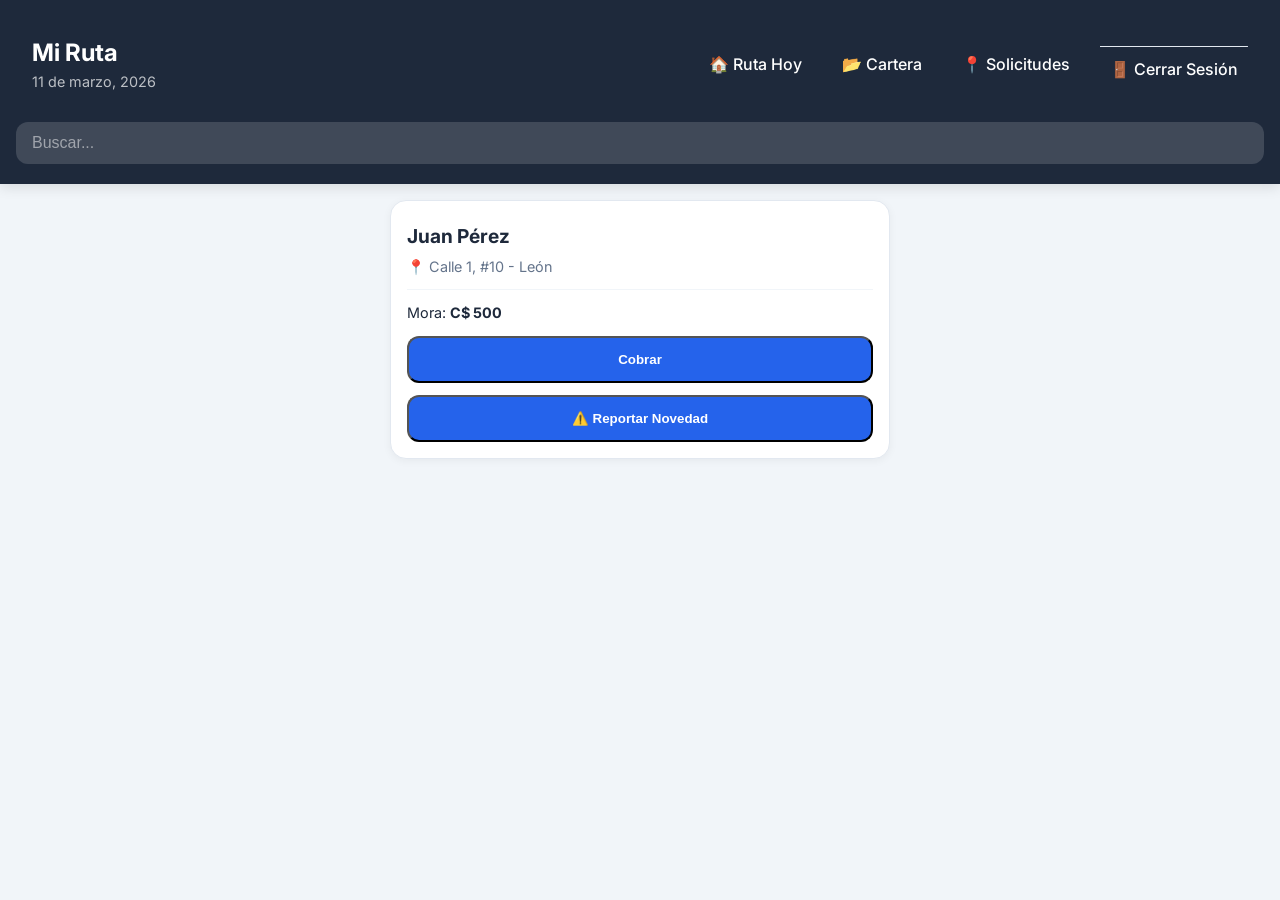
<file: cobrador_html/cobrador.html>
<!DOCTYPE html>
<html lang="es">
<head>
    <meta charset="UTF-8">
    <meta name="viewport" content="width=device-width, initial-scale=1.0">
    <link href="https://fonts.googleapis.com/css2?family=Inter:wght@400;600;700&display=swap" rel="stylesheet">
    <link rel="stylesheet" href="../css/cobrador.css">
    <title>Sistema de Cobros Nicaragua</title>
</head>
<body>

   <header class="app-header">
        <div class="header-main" style="display: flex; justify-content: space-between; align-items: center; padding: 0 16px;">
            <div>
                <h1>Mi Ruta</h1>
                <p>11 de marzo, 2026</p>
            </div>
            <nav class="navbar">
                <div class="menu-toggle" onclick="toggleMenu()">☰</div>
                <ul class="nav-links" id="navLinks">
                    <li><a href="cobrador.html">🏠 Ruta Hoy</a></li>
                    <li><a href="cartera.html">📂 Cartera</a></li>
                    <li><a href="solicitud.html">📍 Solicitudes</a></li>
                    <li class="nav-logout">
                        <a href="#" onclick="cerrarSesion()" style="color: #ef4444; border-top: 1px solid #e2e8f0; margin-top: 10px; padding-top: 10px;">
                            🚪 Cerrar Sesión
                        </a>
                    </li>
                </ul>
            </nav>
        </div>
        
        <div class="search-container">
            <input type="text" id="busqueda" placeholder="Buscar..." onkeyup="filtrarClientes()">
        </div>
    </header>

    <main class="lista-container">

        <div id="listaClientes">
            <div class="client-card" data-nombre="Juan Pérez">
                <div class="card-info">
                    <h3>Juan Pérez</h3>
                    <p class="address">📍 Calle 1, #10 - León</p>
                    <div class="debt-preview">
                        <span>Mora: <strong>C$ 500</strong></span>
                    </div>
                </div>
                <button class="btn-action" onclick="irADetalle('Juan Pérez', '500', 'Calle 1, #10')">Cobrar</button>
                <button class="btn-action" onclick="reportarNovedad('Juan Pérez')">⚠️ Reportar Novedad</button>
            </div>
        </div>
    </main>

    <div id="modalNovedad" class="modal">
        <div class="modal-content">
            <span class="close" onclick="cerrarNovedad()">&times;</span>
            <h2>Reportar Novedad</h2>
            <p id="clienteNovedad" style="font-weight: bold; margin-bottom: 15px;"></p>
            
            <div class="modal-actions">
                <button class="btn-action" onclick="enviarNovedad('No se encuentra')">❌ No se encuentra</button>
                <button class="btn-action" onclick="enviarNovedad('No tiene dinero')">💰 No tiene dinero</button>
                <button class="btn-action" style="background: #64748b;" onclick="cerrarNovedad()">Cancelar</button>
            </div>
        </div>
    </div>

    <script>
        // Función del Menú
        function toggleMenu() {
            document.getElementById('navLinks').classList.toggle('active');
        }

        // Búsqueda
        function filtrarClientes() {
            let input = document.getElementById('busqueda').value.toLowerCase();
            let tarjetas = document.getElementsByClassName('client-card');
            for (let i = 0; i < tarjetas.length; i++) {
                let nombre = tarjetas[i].getAttribute('data-nombre').toLowerCase();
                tarjetas[i].style.display = nombre.includes(input) ? "" : "none";
            }
        }

        // Navegación
        function cerrarSesion() { if(confirm("¿Cerrar sesión?")) window.location.href = "../login.html"; }
        function irADetalle(nombre, mora, direccion) {
            localStorage.setItem('clienteSeleccionado', JSON.stringify({ nombre, mora, direccion }));
            window.location.href = "detalle_pago.html";
        }

        function reportarNovedad(nombre) {
            const motivo = prompt("Reporte para " + nombre + ":\n1. No se encuentra\n2. No tiene dinero");
            if (motivo) alert("Reporte registrado: " + motivo);
        }

        // Variable global para saber a qué cliente reportamos
        let clienteActual = "";

        function reportarNovedad(nombre) {
            clienteActual = nombre;
            document.getElementById('clienteNovedad').innerText = "Cliente: " + nombre;
            document.getElementById('modalNovedad').classList.add('activo');
        }

        function cerrarNovedad() {
            document.getElementById('modalNovedad').classList.remove('activo');
        }

        function enviarNovedad(motivo) {
            // AQUÍ IRÍA TU LÓGICA DE FIREBASE PARA GUARDAR EL REPORTE
            alert("Reporte enviado para " + clienteActual + ": " + motivo);
            
            // Cerramos el modal tras la acción
            cerrarNovedad();
        }
        function cerrarSesion() {
            if(confirm("¿Estás seguro de que deseas cerrar sesión?")) {
                // Limpiamos los datos del localStorage (si guardas el usuario o sesión)
                localStorage.clear(); 
                
                // Redirigimos al login principal
                // Ajusta la ruta dependiendo de dónde esté tu index.html
                window.location.href = "../index.html"; 
            }
        }
    </script>
</body>
</html>
</file>
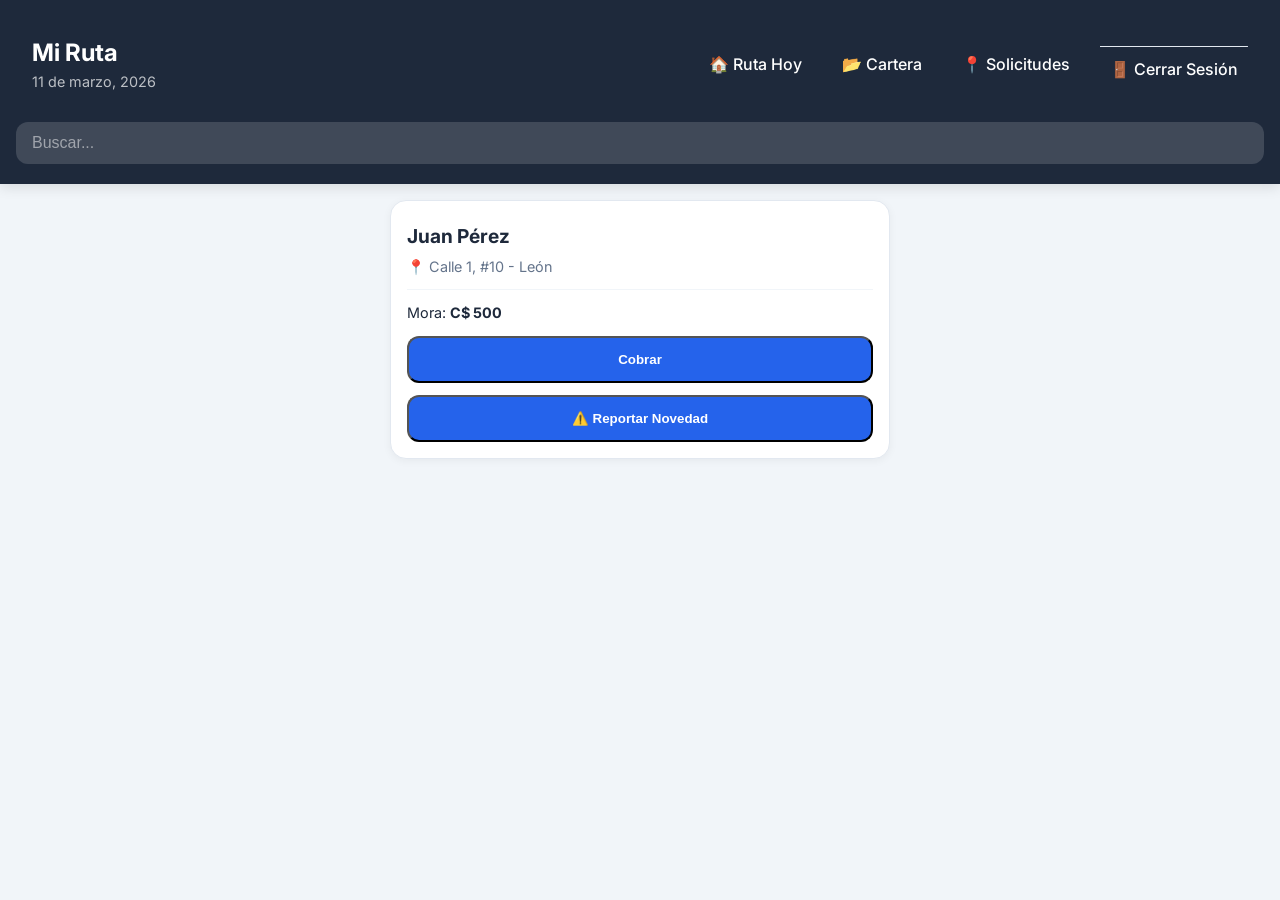
<file: cobrador_html/detalle_pago.html>
<!DOCTYPE html>
<html lang="es">
<head>
    <meta charset="UTF-8">
    <meta name="viewport" content="width=device-width, initial-scale=1.0">
    <link href="https://fonts.googleapis.com/css2?family=Inter:wght@400;600;700&display=swap" rel="stylesheet">
    <link rel="stylesheet" href="../css/cobrador.css">
    <title>Detalle de Cobro</title>
</head>
<body>

    <header class="app-header">
        <div class="header-top">
            <a href="cobrador.html" style="color: white; text-decoration: none; font-size: 0.9rem;">← Volver</a>
            <div style="text-align: right;">
            <span class="network-status" id="estadoConexion">● Procesando Pago</span>
            <div style="font-size: 0.8rem; color: #cbd5e1; margin-top: 4px;">
                Cuota: <strong id="displayCuota" style="color: #ffffff;">C$ 50.00</strong>
            </div>
        </div>
        </div>
        <div class="header-main">
            <h1 id="displayNombre">Cargando...</h1>
            <p id="displayDireccion">Cargando dirección...</p>
        </div>
    </header>

    <main class="lista-container">
        <div class="client-card">
            <div class="top-row">
                <span class="status-badge" style="background: #fee2e2; color: #991b1b;">En Mora</span>
                <span class="loan-type">ID: #4582</span>
            </div>
            
            <div style="margin: 15px 0;">
                <label style="font-size: 0.75rem; color: #64748b; font-weight: 700; text-transform: uppercase;">Total Adeudado</label>
                <div style="font-size: 2rem; font-weight: 700; color: #1e293b;" id="displayMora">C$ 0.00</div>
            </div>

            <div style="background: #f8fafc; border-radius: 12px; padding: 12px; border: 1px solid #e2e8f0;">
                <p style="margin: 0; font-size: 0.85rem; color: #475569;"><strong>Detalle de atraso:</strong></p>
                <ul style="margin: 8px 0 0 0; padding-left: 20px; font-size: 0.85rem; color: #64748b;">
                    <li>Cuota vencida (05/03/2026)</li>
                    <li>Cuota vencida (06/03/2026)</li>
                </ul>
            </div>
        </div>
        
        <div class="client-card">
    <div class="top-row">
        <span class="status-badge" style="background: #fee2e2; color: #991b1b;">En Mora</span>
        <span class="loan-type">ID: #4582</span>
    </div>

    <div style="display: flex; gap: 20px; margin-top: 15px;">
        <div style="flex: 1;">
            <label style="font-size: 0.7rem; color: #64748b; font-weight: 700; text-transform: uppercase;">Total Adeudado</label>
            <div style="font-size: 1.5rem; font-weight: 700; color: #1e293b;" id="displayMora">C$ 500</div>
        </div>
        <div style="flex: 1; border-left: 1px solid #e2e8f0; padding-left: 15px;">
            <label style="font-size: 0.7rem; color: #64748b; font-weight: 700; text-transform: uppercase;">A pagar hoy</label>
            <div style="font-size: 1.5rem; font-weight: 700; color: #059669;" id="displayPagoHoy">C$ 50</div>
        </div>
    </div>

    <div style="background: #f8fafc; border-radius: 12px; padding: 12px; border: 1px solid #e2e8f0; margin-top: 15px;">
        <p style="margin: 0; font-size: 0.85rem; color: #475569;"><strong>Detalle de atraso:</strong></p>
        <ul style="margin: 8px 0 0 0; padding-left: 20px; font-size: 0.85rem; color: #64748b;">
            <li>Cuota vencida (05/03/2026)</li>
            <li>Cuota vencida (06/03/2026)</li>
        </ul>
    </div>
</div>

        <div id="seccionSaldarMora" class="client-card" style="display: none; border: 2px solid #ef4444;">
            <h3 style="margin-top: 0; color: #991b1b; font-size: 1rem;">⚠️ Días en mora detectados</h3>
            <p style="font-size: 0.85rem; color: #475569;">Hay días pendientes de pago. Puedes saldar la mora ahora.</p>
            <button class="btn-action" onclick="saldarMora()" style="background: #991b1b;">
                Pagar Mora Pendiente
            </button>
        </div>

        <div class="client-card">
            <h3 style="margin-top: 0; font-size: 1rem;">Registrar Abono</h3>
            <p style="font-size: 0.85rem; color: #64748b; margin-bottom: 15px;">Ingrese el monto entregado por el cliente en Córdobas.</p>
            
            <div style="position: relative;">
                <span style="position: absolute; left: 12px; top: 12px; font-weight: 700; color: #94a3b8;">C$</span>
                <input type="number" id="inputMonto" placeholder="0.00" 
                       style="width: 100%; padding: 12px 12px 12px 40px; border: 2px solid #e2e8f0; border-radius: 12px; font-size: 1.2rem; font-weight: 700; box-sizing: border-box; outline: none; transition: border-color 0.2s;">
            </div>

            <button class="btn-action" onclick="confirmarPago()" style="margin-top: 20px; background: #059669;">
                Confirmar y Guardar Pago
            </button>
        </div>
    </main>

    <script>
        // Función para capturar los datos de la URL
       window.onload = function() {
        const data = localStorage.getItem('clienteSeleccionado');
        
        if (!data) {
            window.location.href = "cobrador.html";
            return;
        }

        const cliente = JSON.parse(data);
        
        // 1. Cargar datos básicos
        document.getElementById('displayNombre').innerText = cliente.nombre;
        document.getElementById('displayDireccion').innerText = "📍 " + cliente.direccion;
        document.getElementById('displayMora').innerText = "C$ " + cliente.mora;
            document.getElementById('displayCuota').innerText = "C$ 50.00"; // Cuota fija inicial

            // 2. Cargar calendario y verificar mora (Lógica directa)
            const contenedor = document.getElementById('calendarioPagos');
            const seccionMora = document.getElementById('seccionSaldarMora');
            const estados = [1, 1, 1, 0, 0, 2, 2, 2, 2, 2]; // 0=Mora, 1=Pagado, 2=Pendiente

            if (estados.includes(0)) seccionMora.style.display = "block";

            estados.forEach((estado, index) => {
                const dia = document.createElement('div');
                dia.innerText = index + 1;
                dia.style.cssText = "padding: 8px; text-align: center; border-radius: 50%; color: white; font-weight: bold;";
                
                if (estado === 1) dia.style.background = "#22c55e"; // Verde
                else if (estado === 0) dia.style.background = "#ef4444"; // Rojo
                else dia.style.background = "#f97316"; // Naranja

                contenedor.appendChild(dia);
            });
       };

        function confirmarPago() {
            const monto = document.getElementById('inputMonto').value;
            if(monto > 0) {
                if(confirm("¿Confirmas que recibiste C$ " + monto + "?")) {
                    alert("¡Pago exitoso! Se ha actualizado el saldo del cliente.");
                    window.location.href = "cobrador.html";
                }
            } else {
                alert("Por favor, ingresa un monto válido.");
            }
        }

        function generarCalendario() {
            const contenedor = document.getElementById('calendarioPagos');
            const seccionMora = document.getElementById('seccionSaldarMora');
            const estados = [1, 1, 1, 0, 0, 2, 2, 2, 2, 2]; // 0 es Mora

            // Verificar si existe al menos un día en mora (0)
            const hayMora = estados.includes(0);
            
            // Mostrar u ocultar la sección de saldar mora
            if (hayMora) {
                seccionMora.style.display = "block";
            }

            estados.forEach((estado, index) => {
                // ... (todo tu código anterior de generación de círculos sigue igual)
                const dia = document.createElement('div');
                dia.innerText = index + 1;
                // ... estilo de los círculos ...
                dia.style.padding = "8px";
                dia.style.textAlign = "center";
                dia.style.borderRadius = "50%";
                dia.style.color = "white";
                dia.style.fontWeight = "bold";

                if (estado === 1) dia.style.background = "#22c55e"; 
                else if (estado === 0) dia.style.background = "#ef4444"; 
                else dia.style.background = "#f97316";

                contenedor.appendChild(dia);
            });
        }

        function saldarMora() {
            if(confirm("¿Confirmas el pago total de la mora pendiente?")) {
                alert("Mora saldada con éxito.");
                location.reload(); // Recarga para ver el cambio
            }
        }

        function cerrarSesion() {
            if(confirm("¿Estás seguro de que deseas cerrar sesión?")) {
                // Limpiamos los datos del localStorage (si guardas el usuario o sesión)
                localStorage.clear(); 
                
                // Redirigimos al login principal
                // Ajusta la ruta dependiendo de dónde esté tu index.html
                window.location.href = "../index.html"; 
            }
        }
    </script>

</body>
</html>
</file>
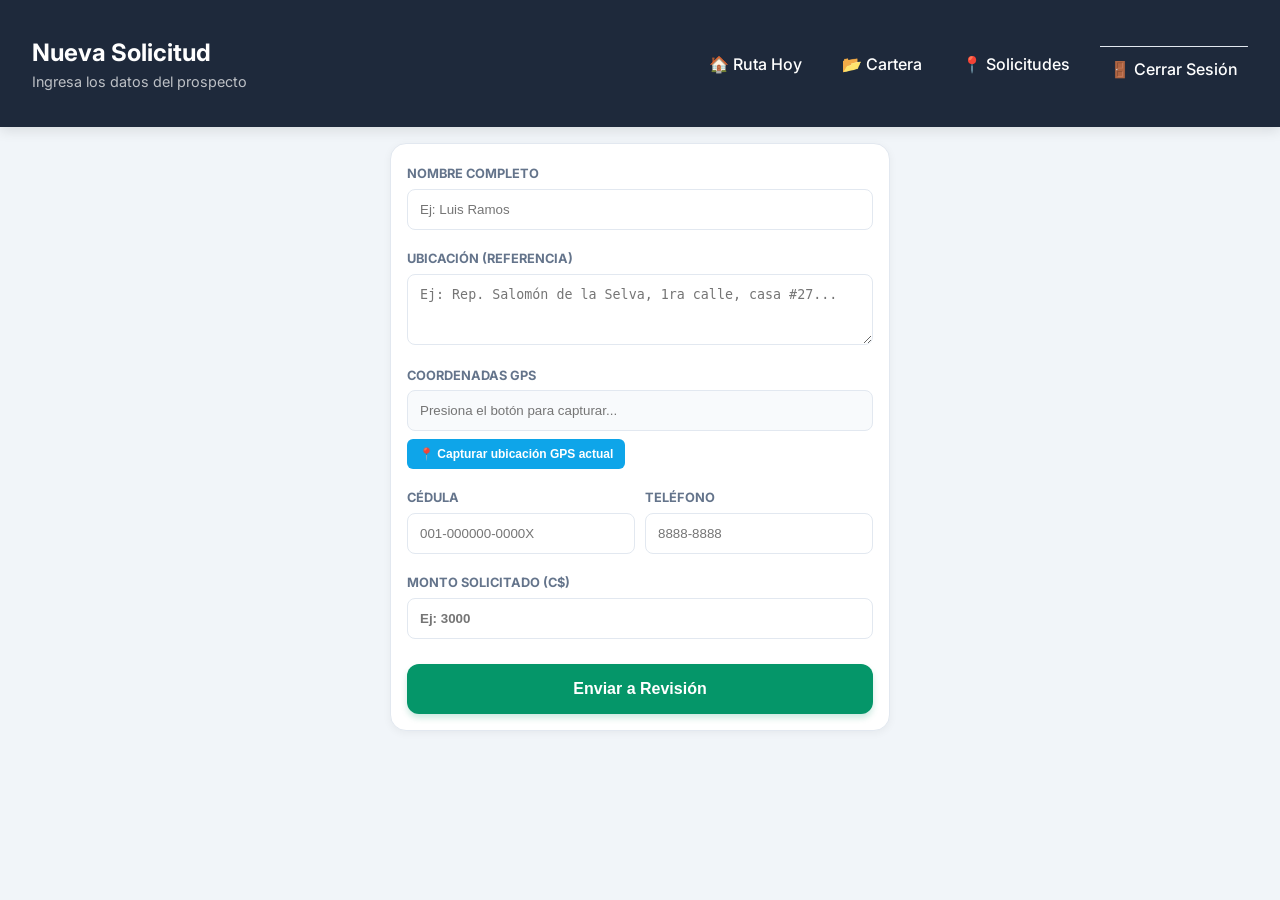
<file: cobrador_html/solicitud.html>
<!DOCTYPE html>
<html lang="es">
<head>
    <meta charset="UTF-8">
    <meta name="viewport" content="width=device-width, initial-scale=1.0">
    <link href="https://fonts.googleapis.com/css2?family=Inter:wght@400;600;700&display=swap" rel="stylesheet">
    <link rel="stylesheet" href="../css/cobrador.css">
    <title>Nueva Solicitud - Nicaragua</title>
</head>
<body>

   <header class="app-header">
        <div class="header-main" style="display: flex; justify-content: space-between; align-items: center; padding: 0 16px;">
            <div>
            <h1>Nueva Solicitud</h1>
            <p>Ingresa los datos del prospecto</p>
        </div>      

            <nav class="navbar">
                <div class="menu-toggle" onclick="toggleMenu()">☰</div>
                <ul class="nav-links" id="navLinks">
                    <li><a href="cobrador.html">🏠 Ruta Hoy</a></li>
                    <li><a href="cartera.html">📂 Cartera</a></li>
                    <li><a href="solicitud.html" style="color: #38bdf8;">📍 Solicitudes</a></li>
                    <li class="nav-logout">
                        <a href="#" onclick="cerrarSesion()" style="color: #ef4444; border-top: 1px solid #e2e8f0; margin-top: 10px; padding-top: 10px;">
                            🚪 Cerrar Sesión
                        </a>
                    </li>
                </ul>
            </nav>
        </div>
    </header>

    <main class="lista-container">
        <div class="client-card">
            <form id="formSolicitud">
                <div style="margin-bottom: 15px;">
                    <label style="font-size: 0.8rem; font-weight: 700; color: #64748b;">NOMBRE COMPLETO</label>
                    <input type="text" id="nombre" placeholder="Ej: Luis Ramos" 
                           style="width: 100%; padding: 12px; border: 1px solid #e2e8f0; border-radius: 8px; margin-top: 5px; box-sizing: border-box;">
                </div>

                <div style="margin-bottom: 15px;">
                    <label style="font-size: 0.8rem; font-weight: 700; color: #64748b;">UBICACIÓN (REFERENCIA)</label>
                    <textarea id="direccionReferencia" placeholder="Ej: Rep. Salomón de la Selva, 1ra calle, casa #27..." rows="3"
                            style="width: 100%; padding: 12px; border: 1px solid #e2e8f0; border-radius: 8px; margin-top: 5px; box-sizing: border-box;"></textarea>
                    
                    <label style="font-size: 0.8rem; font-weight: 700; color: #64748b; margin-top: 15px; display: block;">COORDENADAS GPS</label>
                    <input type="text" id="coordenadas" placeholder="Presiona el botón para capturar..." readonly
                        style="width: 100%; padding: 12px; border: 1px solid #e2e8f0; border-radius: 8px; margin-top: 5px; background: #f8fafc; box-sizing: border-box;">
                    
                    <button type="button" onclick="obtenerUbicacion()" 
                            style="background: #0ea5e9; color: white; border: none; padding: 8px 12px; border-radius: 6px; font-size: 0.75rem; font-weight: 700; margin-top: 8px; cursor: pointer;">
                        📍 Capturar ubicación GPS actual
                    </button>
                </div>

                <div style="display: grid; grid-template-columns: 1fr 1fr; gap: 10px; margin-bottom: 15px;">
                    <div>
                        <label style="font-size: 0.8rem; font-weight: 700; color: #64748b;">CÉDULA</label>
                        <input type="text" id="cedula" placeholder="001-000000-0000X" 
                               style="width: 100%; padding: 12px; border: 1px solid #e2e8f0; border-radius: 8px; margin-top: 5px; box-sizing: border-box;">
                    </div>
                    <div>
                        <label style="font-size: 0.8rem; font-weight: 700; color: #64748b;">TELÉFONO</label>
                        <input type="tel" id="telefono" placeholder="8888-8888" 
                               style="width: 100%; padding: 12px; border: 1px solid #e2e8f0; border-radius: 8px; margin-top: 5px; box-sizing: border-box;">
                    </div>
                </div>

                <div style="margin-bottom: 15px;">
                    <label style="font-size: 0.8rem; font-weight: 700; color: #64748b;">MONTO SOLICITADO (C$)</label>
                    <input type="number" id="monto" placeholder="Ej: 3000" 
                           style="width: 100%; padding: 12px; border: 1px solid #e2e8f0; border-radius: 8px; margin-top: 5px; box-sizing: border-box; font-weight: bold; color: #059669;">
                </div>

                <button type="button" onclick="enviarSolicitud()" class="btn-new-loan" style="margin-top: 10px;">
                    Enviar a Revisión
                </button>
            </form>
        </div>
    </main>

    <script>
        function enviarSolicitud() {
            const nombre = document.getElementById('nombre').value;
            if(nombre === "") {
                alert("Por favor ingrese al menos el nombre.");
                return;
            }
            alert("Solicitud de " + nombre + " enviada correctamente. El administrador la revisará pronto.");
            window.location.href = "cobrador.html";
        }
        function toggleMenu() {
            document.getElementById('navLinks').classList.toggle('active');
        }

        function obtenerUbicacion() {
            const coordInput = document.getElementById('coordenadas');
            
            if (navigator.geolocation) {
                coordInput.value = "Calculando posición...";
                
                navigator.geolocation.getCurrentPosition(
                    (position) => {
                        const lat = position.coords.latitude;
                        const lon = position.coords.longitude;
                        // Solo llenamos el campo de coordenadas, dejamos la referencia libre
                        coordInput.value = `${lat.toFixed(6)}, ${lon.toFixed(6)}`;
                    },
                    (error) => {
                        alert("No se pudo obtener la ubicación. Verifica los permisos.");
                        coordInput.value = "";
                    },
                    { enableHighAccuracy: true }
                );
            } else {
                alert("Tu navegador no soporta geolocalización.");
            }
        }

        function cerrarSesion() {
            if(confirm("¿Estás seguro de que deseas cerrar sesión?")) {
                // Limpiamos los datos del localStorage (si guardas el usuario o sesión)
                localStorage.clear(); 
                
                // Redirigimos al login principal
                // Ajusta la ruta dependiendo de dónde esté tu index.html
                window.location.href = "../index.html"; 
            }
        }
    </script>
</body>
</html>
</file>
<file: style.css>
body {
    margin: 0;
    font-family: 'Inter', sans-serif;
    background: #f1f5f9;
    display: flex;
    justify-content: center;
    align-items: center;
    height: 100vh;
}

.login-container {
    width: 100%;
    max-width: 400px;
    padding: 20px;
}

.login-box {
    background: white;
    padding: 40px;
    border-radius: 20px;
    box-shadow: 0 10px 25px rgba(0,0,0,0.1);
}

.logo-area h2 { margin: 0; color: #1e293b; }
.logo-area p { color: #64748b; margin-bottom: 30px; }

.user-box input {
    width: 100%;
    padding: 12px;
    margin-bottom: 20px;
    border: 1px solid #e2e8f0;
    border-radius: 10px;
    box-sizing: border-box;
}

.form-footer { text-align: right; margin-bottom: 20px; }
.forgot-pass { font-size: 0.8rem; color: #38bdf8; text-decoration: none; }

.btn-login {
    width: 100%;
    padding: 15px;
    background: #1e293b;
    color: white;
    border: none;
    border-radius: 10px;
    font-weight: 700;
    cursor: pointer;
}

.btn-login:hover { background: #334155; }
</file>
<file: css/admin.css>
body { margin: 0; display: flex; font-family: 'Segoe UI', sans-serif; background: #f0f2f5; }

/* Sidebar */
.sidebar { width: 200px; background: #2c3e50; color: white; height: 100vh; padding: 20px; }
.sidebar ul { list-style: none; padding: 0; margin-top: 30px; }
.sidebar li { padding: 15px 0; border-bottom: 1px solid #3e5871; cursor: pointer; }

/* Main Area */
.main-content { flex: 1; padding: 20px; }
.stats { display: flex; gap: 20px; margin-bottom: 30px; }

.card { 
    background: white; padding: 20px; border-radius: 8px; 
    flex: 1; box-shadow: 0 2px 5px rgba(0,0,0,0.1); 
}

/* Tabla */
.table-container { background: white; padding: 20px; border-radius: 8px; }
table { width: 100%; border-collapse: collapse; margin-top: 10px; }
th, td { padding: 12px; border-bottom: 1px solid #eee; text-align: left; }

.toolbar { display: flex; justify-content: space-between; margin-bottom: 20px; }
.btn-primary { background: #27ae60; color: white; padding: 10px 20px; border: none; border-radius: 4px; cursor: pointer; }
.btn-sm { padding: 5px 10px; cursor: pointer; }

/* Estados */
.status-ok { color: #27ae60; font-weight: bold; }
.status-mora { color: #c0392b; font-weight: bold; }

/* Esto asegura que los enlaces del menú se vean profesionales */
.sidebar ul li a {
    color: white;
    text-decoration: none;
    display: block; /* Hace que todo el cuadro sea clicable */
    padding: 15px 0;
}

.sidebar ul li a:hover {
    background: #3e5871;
    padding-left: 10px;
    transition: 0.3s;
}

.modal {
    display: none; /* Oculto por defecto */
    position: fixed;
    top: 0; left: 0;
    width: 100%; height: 100%;
    background-color: rgba(0,0,0,0.5); /* Fondo oscuro semitransparente */
}

.modal-content {
    background-color: white;
    margin: 10% auto;
    padding: 20px;
    width: 50%;
    border-radius: 8px;
}

.close { float: right; cursor: pointer; font-size: 24px; }

.modal-content input { box-sizing: border-box; border: 1px solid #ccc; border-radius: 4px; }

select {
    padding: 10px;
    border-radius: 4px;
    border: 1px solid #ddd;
    width: 250px;
}

.logout-container {
    position: absolute;
    bottom: 20px;
    width: 200px; /* Ajusta según el ancho de tu sidebar */
    padding: 0 20px;
}

.btn-logout {
    background: #e74c3c;
    color: white;
    border: none;
    padding: 10px;
    width: 100%;
    border-radius: 4px;
    cursor: pointer;
    font-weight: bold;
}

.btn-logout:hover {
    background: #c0392b;
}

/* 1. Asegura que el body no tenga scroll propio */
body {
    display: flex;
    margin: 0;
    height: 100vh; /* Altura total de la pantalla */
    overflow: hidden; /* Evita scroll en el body */
}

/* 2. Sidebar fijo a la izquierda */
.sidebar {
    width: 250px;
    background-color: #2c3e50;
    height: 100%;
    display: flex;
    flex-direction: column;
}

/* 3. El contenido de la derecha es el único que hará scroll */
.main-content {
    flex: 1; /* Ocupa todo el resto del espacio */
    overflow-y: auto; /* Aquí ocurre la magia del scroll */
    padding: 20px;
    background-color: #f4f7f6;
}
</file>
<file: css/cobrador.css>
/* --- BASE Y TIPOGRAFÍA --- */
body {
    font-family: 'Inter', -apple-system, BlinkMacSystemFont, sans-serif;
    margin: 0;
    background: #f1f5f9; /* Un gris azulado más moderno */
    color: #1e293b;
    line-height: 1.5;
}

/* --- HEADER --- */
.app-header {
    background: #1e293b;
    padding: 20px 16px;
    color: white;
    position: sticky;
    top: 0;
    z-index: 1000;
    box-shadow: 0 4px 12px rgba(0,0,0,0.1);
}

.header-top {
    display: flex;
    justify-content: space-between;
    align-items: center;
    margin-bottom: 15px;
}

.network-status {
    font-size: 0.8rem;
    color: #4ade80; /* Verde neón para "En línea" */
    font-weight: 600;
}

.header-main h1 {
    margin: 0;
    font-size: 1.5rem;
    font-weight: 700;
}

.header-main p {
    margin: 0;
    font-size: 0.9rem;
    opacity: 0.7;
}

.btn-exit {
    background: rgba(255, 255, 255, 0.1);
    border: 1px solid rgba(255, 255, 255, 0.2);
    color: white;
    padding: 6px 12px;
    border-radius: 8px;
    font-size: 0.8rem;
}

/* --- BUSCADOR --- */
.search-container {
    margin-top: 15px;
}

#busqueda {
    width: 100%;
    padding: 12px 16px;
    border-radius: 12px;
    border: none;
    font-size: 1rem;
    background: rgba(255, 255, 255, 0.15);
    color: white;
    box-sizing: border-box; /* Crucial para que no se salga */
}

#busqueda::placeholder {
    color: rgba(255, 255, 255, 0.5);
}

/* --- CONTENEDOR PRINCIPAL --- */
.lista-container {
    padding: 16px;
    max-width: 500px;
    margin: 0 auto;
}

.action-bar {
    margin-bottom: 20px;
}

.btn-new-loan {
    width: 100%;
    background: #059669;
    color: white;
    border: none;
    padding: 16px;
    border-radius: 12px;
    font-weight: 700;
    font-size: 1rem;
    box-shadow: 0 4px 6px rgba(5, 150, 105, 0.2);
    cursor: pointer;
}

/* --- TARJETAS DE CLIENTE --- */
.client-card {
    background: white;
    border-radius: 16px;
    padding: 16px;
    margin-bottom: 16px;
    box-shadow: 0 2px 8px rgba(0,0,0,0.05);
    border: 1px solid #e2e8f0;
    display: flex;
    flex-direction: column;
}

.top-row {
    display: flex;
    justify-content: space-between;
    margin-bottom: 10px;
}

.status-badge {
    background: #fef3c7;
    color: #92400e;
    font-size: 0.7rem;
    font-weight: 700;
    padding: 4px 10px;
    border-radius: 20px;
    text-transform: uppercase;
}

.loan-type {
    font-size: 0.7rem;
    background: #f1f5f9;
    padding: 4px 10px;
    border-radius: 6px;
    color: #64748b;
}

.client-card h3 {
    margin: 5px 0;
    font-size: 1.2rem;
}

.address {
    font-size: 0.9rem;
    color: #64748b;
    margin: 0 0 12px 0;
}

.debt-preview {
    display: flex;
    justify-content: space-between;
    font-size: 0.9rem;
    padding-top: 12px;
    border-top: 1px solid #f1f5f9;
}

.last-pay {
    color: #e11d48; /* Rojo Nicaragua para atrasos */
    font-weight: 600;
}

/* --- BOTÓN DE ACCIÓN (COBRAR) --- */
.btn-action {
    display: block;
    width: 100%;
    background: #2563eb; /* Azul corporativo */
    color: white;
    text-align: center;
    text-decoration: none;
    padding: 14px;
    border-radius: 12px;
    font-weight: 700;
    margin-top: 12px;
    box-sizing: border-box;
}

.btn-action:hover {
    background: #1d4ed8;
}

/* Estilos del Menú */

/* --- ESTILO BASE DEL MENÚ (Aplica para ambos) --- */
.nav-links {
    list-style: none;
    background: #1e293b;
    border-radius: 12px;
    overflow: hidden;
    transition: all 0.4s ease-out; /* Transición fluida */
    position: absolute;
    top: 70px;
    z-index: 1000;
}

.menu-toggle {
    cursor: pointer;
    font-size: 24px;
    padding: 10px;
}

/* --- ESTILO PARA MÓVIL (Pantallas pequeñas) --- */
@media (max-width: 768px) {
    .nav-links {
        right: 16px; /* Pegado a la derecha */
        width: 200px;
        max-height: 0; /* Cerrado por defecto */
    }
    .nav-links.active {
        max-height: 300px; /* Abierto */
    }
}

/* --- ESTILO PARA ESCRITORIO (Pantallas grandes) --- */
@media (min-width: 769px) {
    .menu-toggle { display: none; }
    
    .nav-links {
        display: flex !important; /* Fuerza visibilidad en PC */
        position: static;
        max-height: none !important;
        background: transparent;
        gap: 20px;
        align-items: center;
    }
    
    /* Restauramos el color blanco para escritorio */
    .nav-links li a {
        color: white !important; 
        font-weight: 500;
        text-decoration: none;
    }
    
    /* Un ligero efecto hover para escritorio */
    .nav-links li a:hover {
        color: #38bdf8 !important;
    }
}

/* Esto aplica para ambos, móvil y escritorio */
.nav-links li a {
    color: white; 
    text-decoration: none;
    padding: 10px;
    display: block;
}

/* Contenedor del Modal */
.modal {
    display: none;        /* SOLO ESTO. Elimina el display: flex de aquí. */
    position: fixed; 
    top: 0; 
    left: 0; 
    width: 100%; 
    height: 100%;
    background: rgba(0, 0, 0, 0.6);
    z-index: 2000;
    
    /* QUITAMOS EL FLEX AQUÍ PARA QUE NO SE VEAN AL INICIAR */
}

/* Contenido del Modal */
.modal-content {
    background: white;
    width: 90%;           /* Ocupa el 90% de la pantalla en móviles */
    max-width: 400px;     /* No crece más de 400px en escritorio */
    padding: 24px;
    border-radius: 20px;
    position: relative;
    box-shadow: 0 20px 25px -5px rgba(0,0,0,0.2);
    
    /* Asegura que el contenido sea vertical */
    display: flex;
    flex-direction: column;
}

.modal.activo {
    display: flex;        /* Esta clase usaremos en JS para centrar */
    justify-content: center;
    align-items: center;
}

.close {
    position: absolute;
    top: 10px;
    right: 15px;
    font-size: 24px;
    cursor: pointer;
    color: #64748b;
}

.close:hover {
    color: #1e293b;
}
</file>
